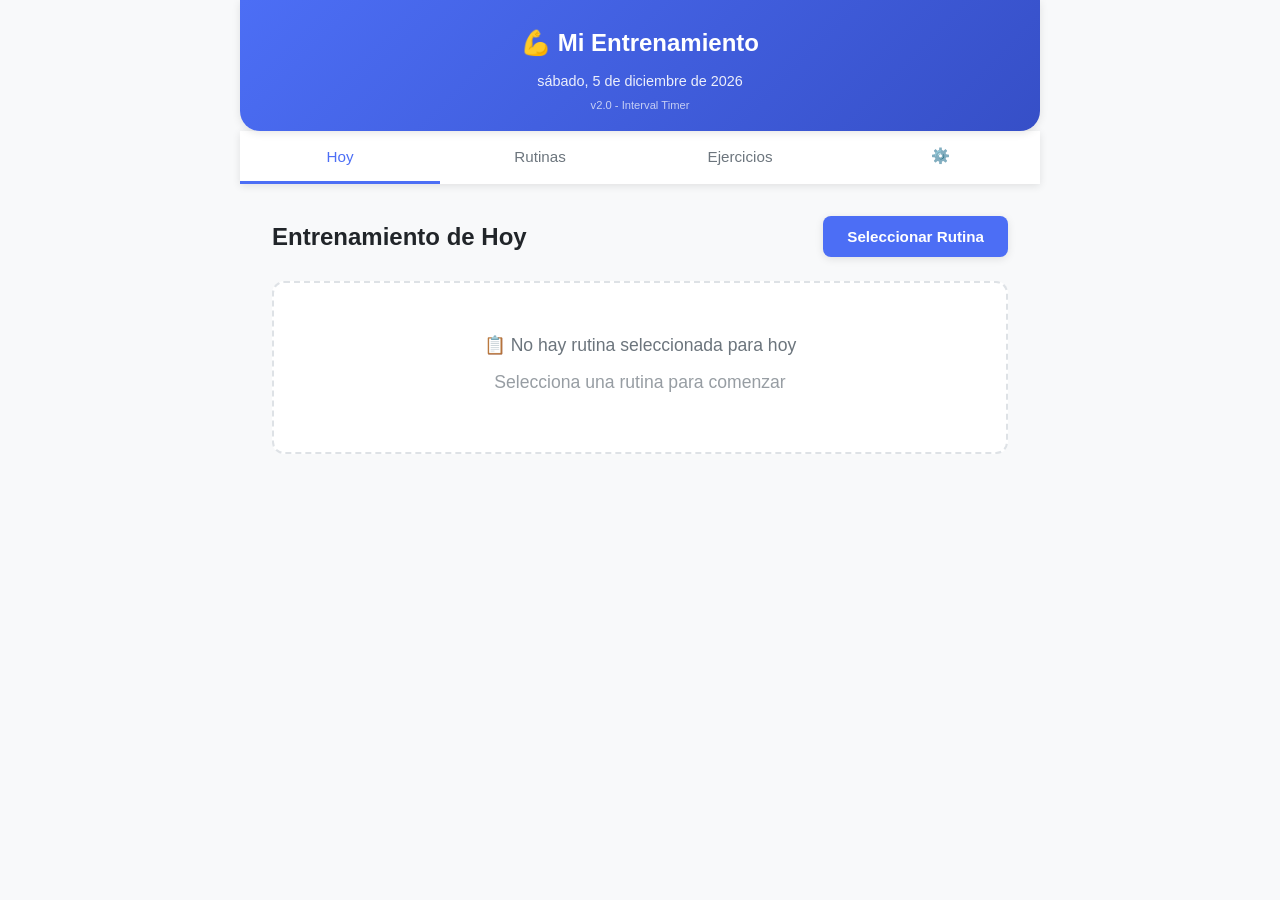
<file: index.html>
<!DOCTYPE html>
<html lang="es">
<head>
    <meta charset="UTF-8">
    <meta name="viewport" content="width=device-width, initial-scale=1.0, maximum-scale=1.0, user-scalable=no">
    <meta name="apple-mobile-web-app-capable" content="yes">
    <meta name="mobile-web-app-capable" content="yes">
    <meta name="apple-mobile-web-app-status-bar-style" content="black-translucent">
    <meta name="theme-color" content="#27ae60">
    <title>Mi Entrenamiento en Casa</title>
    <link rel="manifest" href="manifest.json">
    <link rel="stylesheet" href="styles.css">
</head>
<body>
    <div class="app-container">
        <!-- Header -->
        <header class="header">
            <h1>💪 Mi Entrenamiento</h1>
            <div class="date-display" id="currentDate"></div>
            <div style="font-size: 0.7rem; opacity: 0.7; margin-top: 0.25rem;">v2.0 - Interval Timer</div>
        </header>

        <!-- Navigation Tabs -->
        <nav class="nav-tabs">
            <button class="tab-button active" data-tab="today">Hoy</button>
            <button class="tab-button" data-tab="routines">Rutinas</button>
            <button class="tab-button" data-tab="exercises">Ejercicios</button>
            <button class="tab-button" data-tab="settings">⚙️</button>
        </nav>

        <!-- Main Content -->
        <main class="main-content">
            <!-- Today's Workout Tab -->
            <div class="tab-content active" id="today-tab">
                <div class="section-header">
                    <h2>Entrenamiento de Hoy</h2>
                    <button class="btn-primary" id="selectRoutineBtn">Seleccionar Rutina</button>
                </div>

                <div id="todayWorkout" class="workout-container">
                    <div class="empty-state">
                        <p>📋 No hay rutina seleccionada para hoy</p>
                        <p class="empty-state-hint">Selecciona una rutina para comenzar</p>
                    </div>
                </div>

                <div class="stats-container" id="statsContainer" style="display: none;">
                    <div class="stat-card">
                        <div class="stat-value" id="completedCount">0</div>
                        <div class="stat-label">Completados</div>
                    </div>
                    <div class="stat-card">
                        <div class="stat-value" id="remainingCount">0</div>
                        <div class="stat-label">Restantes</div>
                    </div>
                </div>
            </div>

            <!-- Routines Tab -->
            <div class="tab-content" id="routines-tab">
                <div class="section-header">
                    <h2>Mis Rutinas</h2>
                    <button class="btn-primary" id="createRoutineBtn">+ Nueva Rutina</button>
                </div>

                <div id="routinesList" class="routines-list">
                    <!-- Routines will be loaded here -->
                </div>
            </div>

            <!-- Exercises Library Tab -->
            <div class="tab-content" id="exercises-tab">
                <div class="section-header">
                    <h2>Biblioteca de Ejercicios</h2>
                </div>

                <div class="filter-buttons">
                    <button class="filter-btn active" data-filter="all">Todos</button>
                    <button class="filter-btn" data-filter="cardio">Cardio</button>
                    <button class="filter-btn" data-filter="fuerza">Fuerza</button>
                    <button class="filter-btn" data-filter="flexibilidad">Flexibilidad</button>
                </div>

                <div id="exercisesList" class="exercises-list">
                    <!-- Exercises will be loaded here -->
                </div>
            </div>

            <!-- Settings Tab -->
            <div class="tab-content" id="settings-tab">
                <div class="section-header">
                    <h2>Configuración</h2>
                </div>

                <div class="settings-container">
                    <div class="setting-card">
                        <div class="setting-header">
                            <h3>⏱️ Timers de Descanso</h3>
                        </div>

                        <div class="setting-item">
                            <label for="restBetweenSets">Descanso entre series (segundos)</label>
                            <div class="timer-input-group">
                                <button class="timer-btn" onclick="adjustTimer('restBetweenSets', -10)">-10</button>
                                <input type="number" id="restBetweenSets" class="timer-input" value="60" min="0" max="300">
                                <button class="timer-btn" onclick="adjustTimer('restBetweenSets', 10)">+10</button>
                            </div>
                        </div>

                        <div class="setting-item">
                            <label for="restBetweenExercises">Descanso entre ejercicios (segundos)</label>
                            <div class="timer-input-group">
                                <button class="timer-btn" onclick="adjustTimer('restBetweenExercises', -10)">-10</button>
                                <input type="number" id="restBetweenExercises" class="timer-input" value="90" min="0" max="300">
                                <button class="timer-btn" onclick="adjustTimer('restBetweenExercises', 10)">+10</button>
                            </div>
                        </div>

                        <div class="setting-item">
                            <label class="checkbox-label">
                                <input type="checkbox" id="autoStartTimer" checked>
                                Iniciar timer automáticamente al completar ejercicio
                            </label>
                        </div>

                        <div class="setting-item">
                            <label class="checkbox-label">
                                <input type="checkbox" id="soundEnabled" checked>
                                Activar sonido cuando termina el timer
                            </label>
                        </div>

                        <div class="setting-item">
                            <label class="checkbox-label">
                                <input type="checkbox" id="voiceCountdownEnabled" checked>
                                🔊 Cuenta regresiva de voz (últimos 5 segundos)
                            </label>
                        </div>
                    </div>
                </div>
            </div>
        </main>
    </div>

    <!-- Modal for Creating Routine -->
    <div id="routineModal" class="modal">
        <div class="modal-content">
            <div class="modal-header">
                <h3>Nueva Rutina</h3>
                <button class="close-btn" id="closeModalBtn">&times;</button>
            </div>

            <div class="modal-body">
                <div class="form-group">
                    <label for="routineName">Nombre de la Rutina</label>
                    <input type="text" id="routineName" placeholder="Ej: Entrenamiento Completo" class="input-field">
                </div>

                <div class="form-group">
                    <label class="checkbox-label">
                        <input type="checkbox" id="tabataMode">
                        🔥 Modo Tabata (Intervalos de Alta Intensidad)
                    </label>
                </div>

                <div id="tabataSettings" class="tabata-settings" style="display: none;">
                    <div class="tabata-setting-row">
                        <label for="tabataWork">Trabajo (segundos)</label>
                        <input type="number" id="tabataWork" class="tabata-input" value="20" min="5" max="60">
                    </div>
                    <div class="tabata-setting-row">
                        <label for="tabataRest">Descanso (segundos)</label>
                        <input type="number" id="tabataRest" class="tabata-input" value="10" min="5" max="60">
                    </div>
                    <div class="tabata-setting-row">
                        <label for="tabataRounds">Rondas</label>
                        <input type="number" id="tabataRounds" class="tabata-input" value="8" min="1" max="20">
                    </div>
                </div>

                <div class="form-group">
                    <label>Selecciona Ejercicios</label>
                    <div id="exerciseSelector" class="exercise-selector">
                        <!-- Exercise checkboxes will be loaded here -->
                    </div>
                </div>
            </div>

            <div class="modal-footer">
                <button class="btn-secondary" id="cancelRoutineBtn">Cancelar</button>
                <button class="btn-primary" id="saveRoutineBtn">Guardar Rutina</button>
            </div>
        </div>
    </div>

    <!-- Modal for Selecting Today's Routine -->
    <div id="selectRoutineModal" class="modal">
        <div class="modal-content">
            <div class="modal-header">
                <h3>Seleccionar Rutina para Hoy</h3>
                <button class="close-btn" id="closeSelectModalBtn">&times;</button>
            </div>

            <div class="modal-body">
                <div id="routineSelector" class="routine-selector">
                    <!-- Available routines will be loaded here -->
                </div>
            </div>

            <div class="modal-footer">
                <button class="btn-secondary" id="cancelSelectBtn">Cancelar</button>
            </div>
        </div>
    </div>

    <!-- Timer Modal -->
    <div id="timerModal" class="modal timer-modal">
        <div class="modal-content timer-modal-content">
            <div class="timer-display-container">
                <div class="timer-title" id="timerTitle">Descanso entre Series</div>
                <div class="tabata-info" id="tabataInfo" style="display: none;">
                    <div class="tabata-round">Ronda <span id="currentRound">1</span>/<span id="totalRounds">8</span></div>
                    <div class="tabata-exercise" id="tabataExerciseName"></div>
                </div>
                <div class="timer-display" id="timerDisplay">00:60</div>
                <div class="timer-progress-ring">
                    <svg width="200" height="200">
                        <circle cx="100" cy="100" r="90" class="timer-progress-bg"/>
                        <circle cx="100" cy="100" r="90" class="timer-progress-bar" id="timerProgressBar"/>
                    </svg>
                </div>
            </div>
            <div class="timer-controls">
                <button class="timer-control-btn" id="pauseTimerBtn" onclick="pauseTimer()">
                    <span id="pauseIcon">⏸️</span>
                </button>
                <button class="timer-control-btn" onclick="skipTimer()">⏭️ Saltar</button>
                <button class="timer-control-btn danger" onclick="stopTimer()">⏹️ Detener</button>
            </div>
        </div>
    </div>

    <script src="app.js"></script>
</body>
</html>
</file>
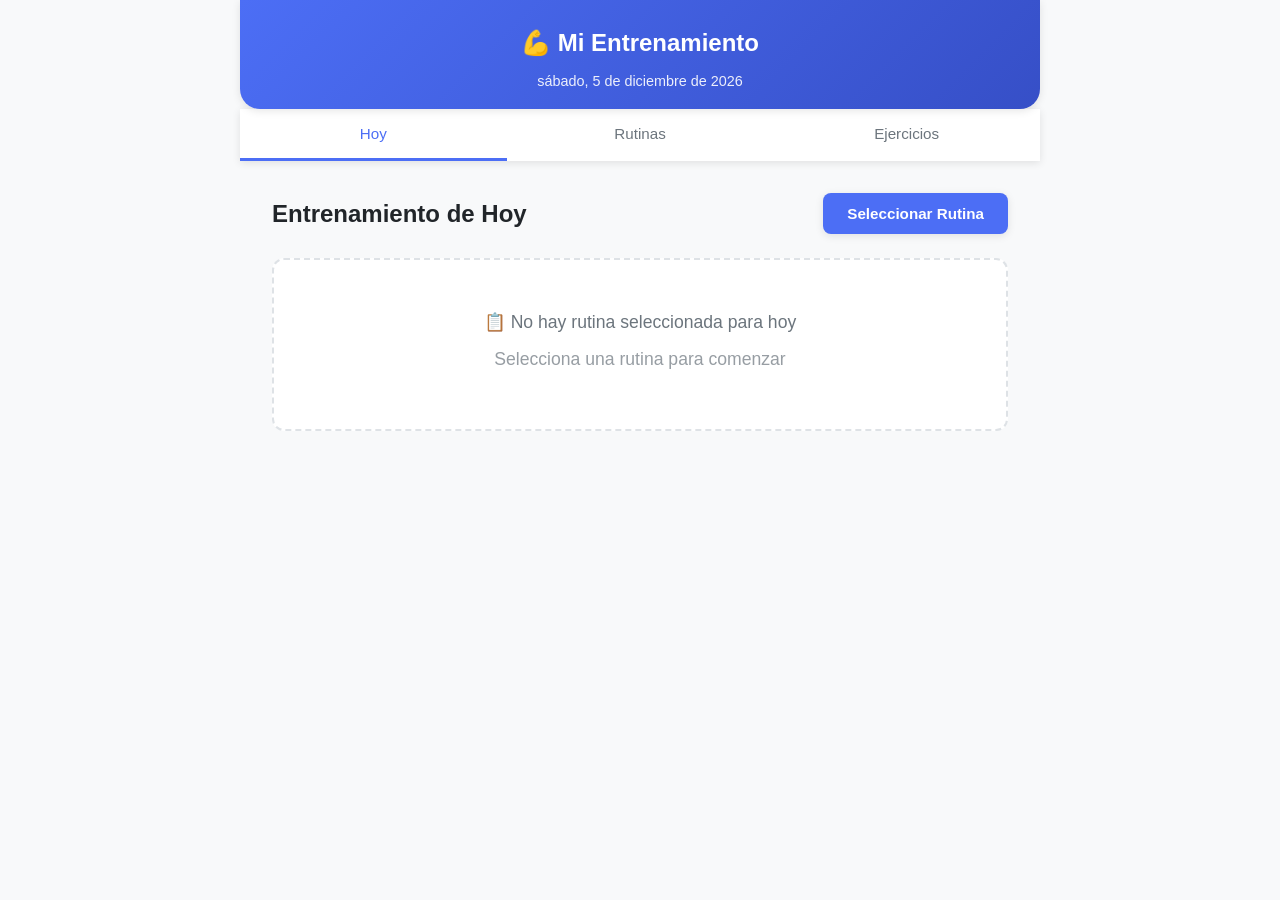
<file: workout-planner/index.html>
<!DOCTYPE html>
<html lang="es">
<head>
    <meta charset="UTF-8">
    <meta name="viewport" content="width=device-width, initial-scale=1.0, maximum-scale=1.0, user-scalable=no">
    <meta name="apple-mobile-web-app-capable" content="yes">
    <meta name="mobile-web-app-capable" content="yes">
    <title>Mi Entrenamiento en Casa</title>
    <link rel="stylesheet" href="styles.css">
</head>
<body>
    <div class="app-container">
        <!-- Header -->
        <header class="header">
            <h1>💪 Mi Entrenamiento</h1>
            <div class="date-display" id="currentDate"></div>
        </header>

        <!-- Navigation Tabs -->
        <nav class="nav-tabs">
            <button class="tab-button active" data-tab="today">Hoy</button>
            <button class="tab-button" data-tab="routines">Rutinas</button>
            <button class="tab-button" data-tab="exercises">Ejercicios</button>
        </nav>

        <!-- Main Content -->
        <main class="main-content">
            <!-- Today's Workout Tab -->
            <div class="tab-content active" id="today-tab">
                <div class="section-header">
                    <h2>Entrenamiento de Hoy</h2>
                    <button class="btn-primary" id="selectRoutineBtn">Seleccionar Rutina</button>
                </div>

                <div id="todayWorkout" class="workout-container">
                    <div class="empty-state">
                        <p>📋 No hay rutina seleccionada para hoy</p>
                        <p class="empty-state-hint">Selecciona una rutina para comenzar</p>
                    </div>
                </div>

                <div class="stats-container" id="statsContainer" style="display: none;">
                    <div class="stat-card">
                        <div class="stat-value" id="completedCount">0</div>
                        <div class="stat-label">Completados</div>
                    </div>
                    <div class="stat-card">
                        <div class="stat-value" id="remainingCount">0</div>
                        <div class="stat-label">Restantes</div>
                    </div>
                </div>
            </div>

            <!-- Routines Tab -->
            <div class="tab-content" id="routines-tab">
                <div class="section-header">
                    <h2>Mis Rutinas</h2>
                    <button class="btn-primary" id="createRoutineBtn">+ Nueva Rutina</button>
                </div>

                <div id="routinesList" class="routines-list">
                    <!-- Routines will be loaded here -->
                </div>
            </div>

            <!-- Exercises Library Tab -->
            <div class="tab-content" id="exercises-tab">
                <div class="section-header">
                    <h2>Biblioteca de Ejercicios</h2>
                </div>

                <div class="filter-buttons">
                    <button class="filter-btn active" data-filter="all">Todos</button>
                    <button class="filter-btn" data-filter="cardio">Cardio</button>
                    <button class="filter-btn" data-filter="fuerza">Fuerza</button>
                    <button class="filter-btn" data-filter="flexibilidad">Flexibilidad</button>
                </div>

                <div id="exercisesList" class="exercises-list">
                    <!-- Exercises will be loaded here -->
                </div>
            </div>
        </main>
    </div>

    <!-- Modal for Creating Routine -->
    <div id="routineModal" class="modal">
        <div class="modal-content">
            <div class="modal-header">
                <h3>Nueva Rutina</h3>
                <button class="close-btn" id="closeModalBtn">&times;</button>
            </div>

            <div class="modal-body">
                <div class="form-group">
                    <label for="routineName">Nombre de la Rutina</label>
                    <input type="text" id="routineName" placeholder="Ej: Entrenamiento Completo" class="input-field">
                </div>

                <div class="form-group">
                    <label>Selecciona Ejercicios</label>
                    <div id="exerciseSelector" class="exercise-selector">
                        <!-- Exercise checkboxes will be loaded here -->
                    </div>
                </div>
            </div>

            <div class="modal-footer">
                <button class="btn-secondary" id="cancelRoutineBtn">Cancelar</button>
                <button class="btn-primary" id="saveRoutineBtn">Guardar Rutina</button>
            </div>
        </div>
    </div>

    <!-- Modal for Selecting Today's Routine -->
    <div id="selectRoutineModal" class="modal">
        <div class="modal-content">
            <div class="modal-header">
                <h3>Seleccionar Rutina para Hoy</h3>
                <button class="close-btn" id="closeSelectModalBtn">&times;</button>
            </div>

            <div class="modal-body">
                <div id="routineSelector" class="routine-selector">
                    <!-- Available routines will be loaded here -->
                </div>
            </div>

            <div class="modal-footer">
                <button class="btn-secondary" id="cancelSelectBtn">Cancelar</button>
            </div>
        </div>
    </div>

    <script src="app.js"></script>
</body>
</html>
</file>
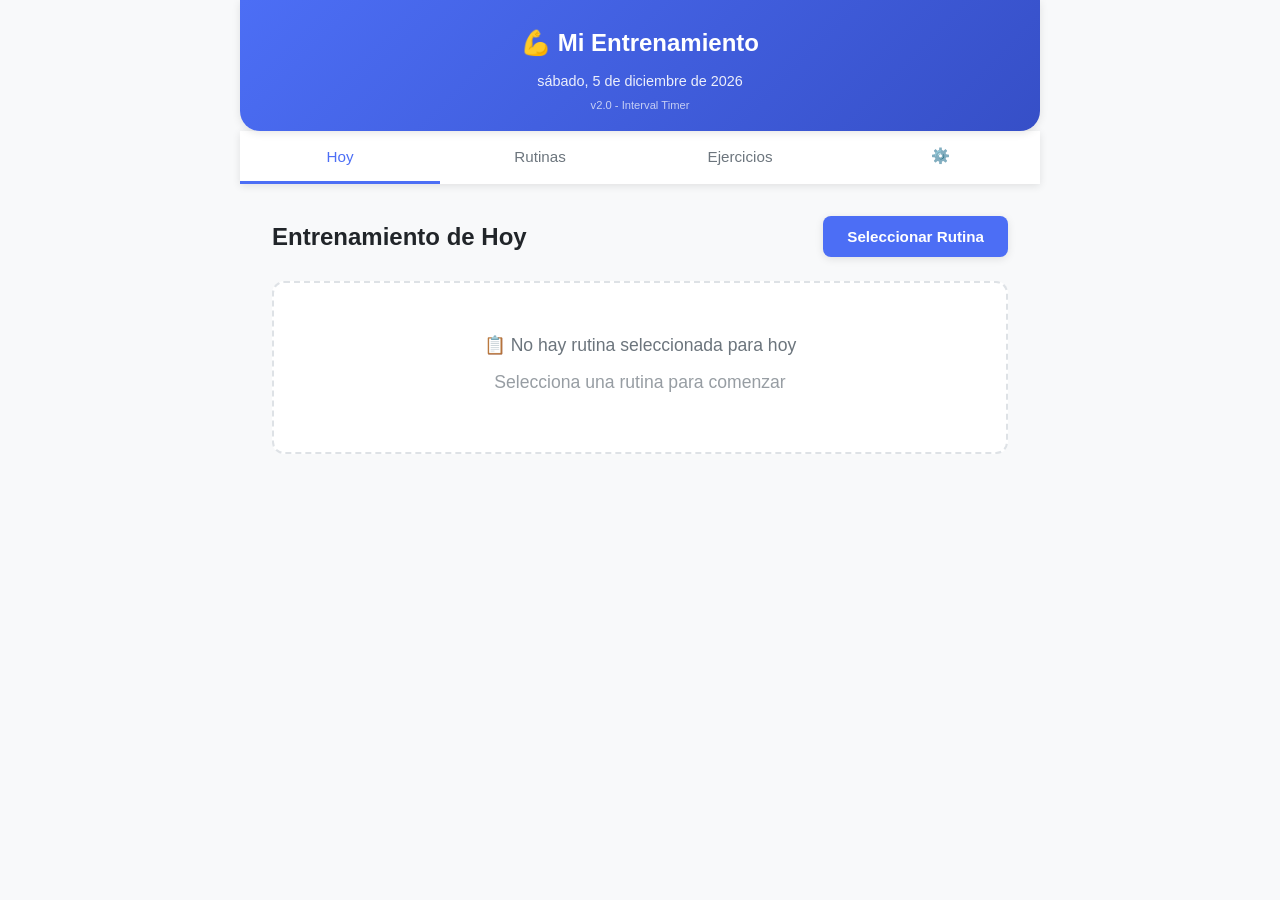
<file: index-standalone.html>
<!DOCTYPE html>
<html lang="es">
<head>
    <meta charset="UTF-8">
    <meta name="viewport" content="width=device-width, initial-scale=1.0, maximum-scale=1.0, user-scalable=no">
    <meta name="apple-mobile-web-app-capable" content="yes">
    <meta name="mobile-web-app-capable" content="yes">
    <title>Mi Entrenamiento en Casa</title>
    <style>
/* Reset and Base Styles */
* {
    margin: 0;
    padding: 0;
    box-sizing: border-box;
}

:root {
    --primary-color: #4c6ef5;
    --primary-dark: #364fc7;
    --secondary-color: #51cf66;
    --danger-color: #ff6b6b;
    --warning-color: #ffd43b;
    --background: #f8f9fa;
    --surface: #ffffff;
    --text-primary: #212529;
    --text-secondary: #6c757d;
    --border-color: #dee2e6;
    --shadow: 0 2px 8px rgba(0, 0, 0, 0.1);
    --shadow-lg: 0 4px 16px rgba(0, 0, 0, 0.15);
}

body {
    font-family: -apple-system, BlinkMacSystemFont, 'Segoe UI', Roboto, Oxygen, Ubuntu, Cantarell, sans-serif;
    background-color: var(--background);
    color: var(--text-primary);
    line-height: 1.6;
    -webkit-font-smoothing: antialiased;
    -moz-osx-font-smoothing: grayscale;
    overflow-x: hidden;
}

.app-container {
    max-width: 100%;
    min-height: 100vh;
    display: flex;
    flex-direction: column;
}

/* Header */
.header {
    background: linear-gradient(135deg, var(--primary-color) 0%, var(--primary-dark) 100%);
    color: white;
    padding: 1.5rem 1rem 1rem;
    text-align: center;
    box-shadow: var(--shadow);
    position: sticky;
    top: 0;
    z-index: 100;
}

.header h1 {
    font-size: 1.5rem;
    margin-bottom: 0.5rem;
}

.date-display {
    font-size: 0.9rem;
    opacity: 0.9;
}

/* Navigation Tabs */
.nav-tabs {
    display: flex;
    background-color: var(--surface);
    box-shadow: var(--shadow);
    position: sticky;
    top: 85px;
    z-index: 99;
}

.tab-button {
    flex: 1;
    padding: 1rem;
    border: none;
    background: transparent;
    color: var(--text-secondary);
    font-size: 0.95rem;
    font-weight: 500;
    cursor: pointer;
    transition: all 0.3s ease;
    border-bottom: 3px solid transparent;
    -webkit-tap-highlight-color: transparent;
}

.tab-button.active {
    color: var(--primary-color);
    border-bottom-color: var(--primary-color);
}

.tab-button:active {
    background-color: var(--background);
}

/* Main Content */
.main-content {
    flex: 1;
    padding: 1rem;
    padding-bottom: 2rem;
}

.tab-content {
    display: none;
    animation: fadeIn 0.3s ease;
}

.tab-content.active {
    display: block;
}

@keyframes fadeIn {
    from {
        opacity: 0;
        transform: translateY(10px);
    }
    to {
        opacity: 1;
        transform: translateY(0);
    }
}

/* Section Header */
.section-header {
    display: flex;
    justify-content: space-between;
    align-items: center;
    margin-bottom: 1.5rem;
}

.section-header h2 {
    font-size: 1.5rem;
    color: var(--text-primary);
}

/* Buttons */
.btn-primary,
.btn-secondary {
    padding: 0.75rem 1.5rem;
    border: none;
    border-radius: 8px;
    font-size: 0.95rem;
    font-weight: 600;
    cursor: pointer;
    transition: all 0.3s ease;
    -webkit-tap-highlight-color: transparent;
    box-shadow: var(--shadow);
}

.btn-primary {
    background-color: var(--primary-color);
    color: white;
}

.btn-primary:active {
    background-color: var(--primary-dark);
    transform: scale(0.98);
}

.btn-secondary {
    background-color: var(--surface);
    color: var(--text-primary);
    border: 1px solid var(--border-color);
}

.btn-secondary:active {
    background-color: var(--background);
}

/* Empty State */
.empty-state {
    text-align: center;
    padding: 3rem 1rem;
    background-color: var(--surface);
    border-radius: 12px;
    border: 2px dashed var(--border-color);
}

.empty-state p {
    font-size: 1.1rem;
    color: var(--text-secondary);
    margin-bottom: 0.5rem;
}

.empty-state-hint {
    font-size: 0.9rem;
    color: var(--text-secondary);
    opacity: 0.7;
}

/* Workout Container */
.workout-container {
    margin-bottom: 1.5rem;
}

.exercise-item {
    background-color: var(--surface);
    border-radius: 12px;
    padding: 1rem;
    margin-bottom: 0.75rem;
    box-shadow: var(--shadow);
    transition: all 0.3s ease;
}

.exercise-item.completed {
    opacity: 0.6;
    background-color: #e7f5ff;
}

.exercise-header {
    display: flex;
    justify-content: space-between;
    align-items: center;
    margin-bottom: 0.5rem;
}

.exercise-name {
    font-size: 1.1rem;
    font-weight: 600;
    color: var(--text-primary);
}

.exercise-details {
    display: flex;
    gap: 1rem;
    margin-bottom: 0.75rem;
    color: var(--text-secondary);
    font-size: 0.9rem;
}

.exercise-detail {
    display: flex;
    align-items: center;
    gap: 0.3rem;
}

.complete-btn {
    width: 100%;
    padding: 0.75rem;
    border: none;
    border-radius: 8px;
    font-weight: 600;
    cursor: pointer;
    transition: all 0.3s ease;
    -webkit-tap-highlight-color: transparent;
}

.complete-btn:not(.completed) {
    background-color: var(--secondary-color);
    color: white;
}

.complete-btn.completed {
    background-color: var(--text-secondary);
    color: white;
}

.complete-btn:active {
    transform: scale(0.98);
}

/* Stats Container */
.stats-container {
    display: grid;
    grid-template-columns: 1fr 1fr;
    gap: 1rem;
    margin-top: 1.5rem;
}

.stat-card {
    background-color: var(--surface);
    border-radius: 12px;
    padding: 1.5rem;
    text-align: center;
    box-shadow: var(--shadow);
}

.stat-value {
    font-size: 2rem;
    font-weight: 700;
    color: var(--primary-color);
    margin-bottom: 0.25rem;
}

.stat-label {
    font-size: 0.9rem;
    color: var(--text-secondary);
}

/* Routines List */
.routines-list {
    display: flex;
    flex-direction: column;
    gap: 0.75rem;
}

.routine-card {
    background-color: var(--surface);
    border-radius: 12px;
    padding: 1rem;
    box-shadow: var(--shadow);
    cursor: pointer;
    transition: all 0.3s ease;
}

.routine-card:active {
    transform: scale(0.98);
    box-shadow: var(--shadow-lg);
}

.routine-name {
    font-size: 1.1rem;
    font-weight: 600;
    margin-bottom: 0.5rem;
    color: var(--text-primary);
}

.routine-info {
    display: flex;
    justify-content: space-between;
    align-items: center;
    color: var(--text-secondary);
    font-size: 0.9rem;
}

.routine-actions {
    display: flex;
    gap: 0.5rem;
    margin-top: 0.75rem;
}

.action-btn {
    flex: 1;
    padding: 0.5rem;
    border: none;
    border-radius: 6px;
    font-size: 0.85rem;
    font-weight: 600;
    cursor: pointer;
    transition: all 0.3s ease;
    -webkit-tap-highlight-color: transparent;
}

.action-btn.use {
    background-color: var(--primary-color);
    color: white;
}

.action-btn.edit {
    background-color: var(--warning-color);
    color: var(--text-primary);
}

.action-btn.delete {
    background-color: var(--danger-color);
    color: white;
}

.action-btn:active {
    transform: scale(0.95);
}

/* Exercises List */
.filter-buttons {
    display: flex;
    gap: 0.5rem;
    margin-bottom: 1rem;
    overflow-x: auto;
    -webkit-overflow-scrolling: touch;
}

.filter-btn {
    padding: 0.5rem 1rem;
    border: 2px solid var(--border-color);
    background-color: var(--surface);
    border-radius: 20px;
    font-size: 0.9rem;
    font-weight: 500;
    cursor: pointer;
    white-space: nowrap;
    transition: all 0.3s ease;
    -webkit-tap-highlight-color: transparent;
}

.filter-btn.active {
    background-color: var(--primary-color);
    color: white;
    border-color: var(--primary-color);
}

.filter-btn:active {
    transform: scale(0.95);
}

.exercises-list {
    display: grid;
    gap: 0.75rem;
}

.exercise-card {
    background-color: var(--surface);
    border-radius: 12px;
    padding: 1rem;
    box-shadow: var(--shadow);
}

.exercise-card-header {
    display: flex;
    justify-content: space-between;
    align-items: start;
    margin-bottom: 0.5rem;
}

.exercise-card-name {
    font-size: 1.05rem;
    font-weight: 600;
    color: var(--text-primary);
}

.exercise-category {
    background-color: var(--primary-color);
    color: white;
    padding: 0.25rem 0.75rem;
    border-radius: 12px;
    font-size: 0.75rem;
    font-weight: 600;
}

.exercise-card-details {
    color: var(--text-secondary);
    font-size: 0.9rem;
}

/* Modal */
.modal {
    display: none;
    position: fixed;
    top: 0;
    left: 0;
    width: 100%;
    height: 100%;
    background-color: rgba(0, 0, 0, 0.5);
    z-index: 1000;
    animation: fadeIn 0.3s ease;
}

.modal.active {
    display: flex;
    align-items: flex-end;
}

@media (min-width: 768px) {
    .modal.active {
        align-items: center;
        justify-content: center;
    }
}

.modal-content {
    background-color: var(--surface);
    width: 100%;
    max-height: 90vh;
    overflow-y: auto;
    border-radius: 20px 20px 0 0;
    animation: slideUp 0.3s ease;
    display: flex;
    flex-direction: column;
}

@media (min-width: 768px) {
    .modal-content {
        max-width: 600px;
        border-radius: 20px;
    }
}

@keyframes slideUp {
    from {
        transform: translateY(100%);
    }
    to {
        transform: translateY(0);
    }
}

.modal-header {
    display: flex;
    justify-content: space-between;
    align-items: center;
    padding: 1.5rem;
    border-bottom: 1px solid var(--border-color);
}

.modal-header h3 {
    font-size: 1.3rem;
    color: var(--text-primary);
}

.close-btn {
    background: none;
    border: none;
    font-size: 2rem;
    color: var(--text-secondary);
    cursor: pointer;
    line-height: 1;
    -webkit-tap-highlight-color: transparent;
}

.modal-body {
    padding: 1.5rem;
    flex: 1;
}

.modal-footer {
    display: flex;
    gap: 0.75rem;
    padding: 1rem 1.5rem;
    border-top: 1px solid var(--border-color);
}

.modal-footer button {
    flex: 1;
}

/* Form Elements */
.form-group {
    margin-bottom: 1.5rem;
}

.form-group label {
    display: block;
    font-weight: 600;
    margin-bottom: 0.5rem;
    color: var(--text-primary);
}

.input-field {
    width: 100%;
    padding: 0.75rem;
    border: 2px solid var(--border-color);
    border-radius: 8px;
    font-size: 1rem;
    transition: border-color 0.3s ease;
}

.input-field:focus {
    outline: none;
    border-color: var(--primary-color);
}

/* Exercise Selector */
.exercise-selector {
    max-height: 300px;
    overflow-y: auto;
    border: 2px solid var(--border-color);
    border-radius: 8px;
    padding: 0.5rem;
}

.exercise-checkbox-item {
    display: flex;
    align-items: center;
    padding: 0.75rem;
    border-radius: 8px;
    transition: background-color 0.2s ease;
}

.exercise-checkbox-item:hover {
    background-color: var(--background);
}

.exercise-checkbox-item input[type="checkbox"] {
    width: 20px;
    height: 20px;
    margin-right: 0.75rem;
    cursor: pointer;
}

.exercise-checkbox-item label {
    flex: 1;
    cursor: pointer;
    margin: 0;
    font-weight: normal;
}

/* Routine Selector */
.routine-selector {
    display: flex;
    flex-direction: column;
    gap: 0.75rem;
}

.routine-select-item {
    background-color: var(--background);
    border: 2px solid var(--border-color);
    border-radius: 12px;
    padding: 1rem;
    cursor: pointer;
    transition: all 0.3s ease;
}

.routine-select-item:active {
    transform: scale(0.98);
    border-color: var(--primary-color);
}

.routine-select-name {
    font-weight: 600;
    margin-bottom: 0.25rem;
}

.routine-select-count {
    font-size: 0.9rem;
    color: var(--text-secondary);
}

/* Responsive Design */
@media (min-width: 768px) {
    .app-container {
        max-width: 800px;
        margin: 0 auto;
    }

    .header {
        border-radius: 0 0 20px 20px;
    }

    .main-content {
        padding: 2rem;
    }

    .stats-container {
        grid-template-columns: repeat(2, 1fr);
    }
}

/* Settings Container */
.settings-container {
    display: flex;
    flex-direction: column;
    gap: 1rem;
}

.setting-card {
    background-color: var(--surface);
    border-radius: 12px;
    padding: 1.5rem;
    box-shadow: var(--shadow);
}

.setting-header h3 {
    font-size: 1.2rem;
    color: var(--text-primary);
    margin-bottom: 1rem;
}

.setting-item {
    margin-bottom: 1.5rem;
}

.setting-item:last-child {
    margin-bottom: 0;
}

.setting-item label {
    display: block;
    font-weight: 600;
    margin-bottom: 0.5rem;
    color: var(--text-primary);
}

.timer-input-group {
    display: flex;
    align-items: center;
    gap: 0.5rem;
}

.timer-btn {
    padding: 0.75rem 1rem;
    border: 2px solid var(--primary-color);
    background-color: var(--surface);
    color: var(--primary-color);
    border-radius: 8px;
    font-size: 1rem;
    font-weight: 600;
    cursor: pointer;
    transition: all 0.3s ease;
    -webkit-tap-highlight-color: transparent;
}

.timer-btn:active {
    background-color: var(--primary-color);
    color: white;
    transform: scale(0.95);
}

.timer-input {
    flex: 1;
    padding: 0.75rem;
    border: 2px solid var(--border-color);
    border-radius: 8px;
    font-size: 1.5rem;
    font-weight: 600;
    text-align: center;
    color: var(--primary-color);
}

.timer-input:focus {
    outline: none;
    border-color: var(--primary-color);
}

.checkbox-label {
    display: flex;
    align-items: center;
    font-weight: 500;
    cursor: pointer;
}

.checkbox-label input[type="checkbox"] {
    width: 24px;
    height: 24px;
    margin-right: 0.75rem;
    cursor: pointer;
}

/* Timer Modal */
.timer-modal {
    background-color: rgba(0, 0, 0, 0.85);
}

.timer-modal.active {
    display: flex;
    align-items: center;
    justify-content: center;
}

.timer-modal-content {
    max-width: 400px;
    border-radius: 20px;
    padding: 2rem;
    text-align: center;
}

.timer-display-container {
    position: relative;
    margin-bottom: 2rem;
}

.timer-title {
    font-size: 1.2rem;
    font-weight: 600;
    color: var(--text-primary);
    margin-bottom: 1rem;
}

.timer-display {
    font-size: 3.5rem;
    font-weight: 700;
    color: var(--primary-color);
    margin: 1rem 0;
    font-variant-numeric: tabular-nums;
}

.timer-progress-ring {
    position: relative;
    width: 200px;
    height: 200px;
    margin: 0 auto;
}

.timer-progress-ring svg {
    transform: rotate(-90deg);
}

.timer-progress-bg {
    fill: none;
    stroke: var(--border-color);
    stroke-width: 8;
}

.timer-progress-bar {
    fill: none;
    stroke: var(--primary-color);
    stroke-width: 8;
    stroke-linecap: round;
    stroke-dasharray: 565.48;
    stroke-dashoffset: 0;
    transition: stroke-dashoffset 1s linear;
}

.timer-progress-bar.warning {
    stroke: var(--warning-color);
}

.timer-progress-bar.danger {
    stroke: var(--danger-color);
}

.timer-controls {
    display: flex;
    gap: 0.75rem;
    justify-content: center;
    flex-wrap: wrap;
}

.timer-control-btn {
    padding: 1rem 1.5rem;
    border: none;
    border-radius: 12px;
    font-size: 1rem;
    font-weight: 600;
    cursor: pointer;
    transition: all 0.3s ease;
    -webkit-tap-highlight-color: transparent;
    box-shadow: var(--shadow);
    background-color: var(--primary-color);
    color: white;
}

.timer-control-btn.danger {
    background-color: var(--danger-color);
}

.timer-control-btn:active {
    transform: scale(0.95);
}

/* Timer in Exercise Item */
.exercise-timer-controls {
    display: flex;
    gap: 0.5rem;
    margin-top: 0.75rem;
}

.start-timer-btn {
    flex: 1;
    padding: 0.75rem;
    border: 2px solid var(--primary-color);
    background-color: var(--surface);
    color: var(--primary-color);
    border-radius: 8px;
    font-weight: 600;
    cursor: pointer;
    transition: all 0.3s ease;
    -webkit-tap-highlight-color: transparent;
}

.start-timer-btn:active {
    background-color: var(--primary-color);
    color: white;
    transform: scale(0.98);
}

/* Tabata Settings */
.tabata-settings {
    background-color: var(--background);
    border: 2px solid var(--primary-color);
    border-radius: 12px;
    padding: 1rem;
    margin-bottom: 1rem;
}

.tabata-setting-row {
    display: flex;
    justify-content: space-between;
    align-items: center;
    margin-bottom: 0.75rem;
}

.tabata-setting-row:last-child {
    margin-bottom: 0;
}

.tabata-setting-row label {
    font-weight: 600;
    color: var(--text-primary);
    margin: 0;
}

.tabata-input {
    width: 80px;
    padding: 0.5rem;
    border: 2px solid var(--border-color);
    border-radius: 8px;
    font-size: 1rem;
    font-weight: 600;
    text-align: center;
    color: var(--primary-color);
}

.tabata-input:focus {
    outline: none;
    border-color: var(--primary-color);
}

/* Tabata Timer Display */
.tabata-info {
    margin-bottom: 1rem;
}

.tabata-round {
    font-size: 1.5rem;
    font-weight: 700;
    color: var(--primary-color);
    margin-bottom: 0.5rem;
}

.tabata-exercise {
    font-size: 1rem;
    font-weight: 600;
    color: var(--text-secondary);
}

/* Tabata Badge */
.tabata-badge {
    display: inline-block;
    background: linear-gradient(135deg, #ff6b6b 0%, #ff8e53 100%);
    color: white;
    padding: 0.25rem 0.75rem;
    border-radius: 12px;
    font-size: 0.75rem;
    font-weight: 700;
    margin-left: 0.5rem;
}

/* Tabata Workout Card */
.tabata-workout-card {
    background: linear-gradient(135deg, #fff5f5 0%, #ffe3e3 100%);
    border: 3px solid #ff6b6b;
    border-radius: 16px;
    padding: 1.5rem;
    box-shadow: var(--shadow-lg);
}

.tabata-workout-header {
    display: flex;
    justify-content: space-between;
    align-items: center;
    margin-bottom: 1rem;
}

.tabata-workout-header h3 {
    font-size: 1.5rem;
    color: var(--text-primary);
    margin: 0;
}

.tabata-workout-info {
    display: grid;
    grid-template-columns: repeat(3, 1fr);
    gap: 1rem;
    margin-bottom: 1.5rem;
}

.tabata-detail {
    text-align: center;
    padding: 1rem;
    background-color: white;
    border-radius: 12px;
    box-shadow: var(--shadow);
}

.tabata-detail strong {
    display: block;
    font-size: 1.5rem;
    color: #ff6b6b;
    margin-bottom: 0.25rem;
}

.tabata-exercises-list {
    background-color: white;
    border-radius: 12px;
    padding: 1rem;
    margin-bottom: 1rem;
}

.tabata-exercises-list h4 {
    margin-bottom: 0.75rem;
    color: var(--text-primary);
}

.tabata-exercise-item {
    padding: 0.5rem 0;
    color: var(--text-secondary);
    font-weight: 500;
}

/* Timer Modal Variations */
.timer-modal-content.work-phase {
    background: linear-gradient(135deg, #51cf66 0%, #37b24d 100%);
}

.timer-modal-content.work-phase .timer-title,
.timer-modal-content.work-phase .timer-display,
.timer-modal-content.work-phase .tabata-round,
.timer-modal-content.work-phase .tabata-exercise {
    color: white;
}

.timer-modal-content.rest-phase {
    background: linear-gradient(135deg, #ffd43b 0%, #fab005 100%);
}

.timer-modal-content.rest-phase .timer-title,
.timer-modal-content.rest-phase .timer-display {
    color: var(--text-primary);
}

.timer-modal-content.preparation-phase {
    background: linear-gradient(135deg, #4c6ef5 0%, #364fc7 100%);
}

.timer-modal-content.preparation-phase .timer-title,
.timer-modal-content.preparation-phase .timer-display {
    color: white;
    text-shadow: 0 2px 8px rgba(0, 0, 0, 0.3);
}

.timer-modal-content.preparation-phase .timer-display {
    font-size: 8rem;
    font-weight: 900;
    animation: pulse-preparation 1s ease-in-out infinite;
}

@keyframes pulse-preparation {
    0%, 100% {
        transform: scale(1);
    }
    50% {
        transform: scale(1.1);
    }
}

.timer-modal-content.preparation-phase .timer-progress-ring {
    display: none;
}

.timer-modal-content.preparation-phase .timer-controls {
    display: none;
}

/* Scrollbar Styles */
::-webkit-scrollbar {
    width: 8px;
}

::-webkit-scrollbar-track {
    background: var(--background);
}

::-webkit-scrollbar-thumb {
    background: var(--border-color);
    border-radius: 4px;
}

::-webkit-scrollbar-thumb:hover {
    background: var(--text-secondary);
}

/* Guided Workout Styles */
.guided-workout-container {
    padding: 1rem 0;
}

.guided-header {
    display: flex;
    justify-content: space-between;
    align-items: center;
    margin-bottom: 1rem;
}

.guided-header h2 {
    font-size: 1.5rem;
    color: var(--primary-color);
}

.guided-progress {
    background: var(--surface);
    padding: 0.75rem 1rem;
    border-radius: 8px;
    text-align: center;
    font-weight: 600;
    color: var(--text-secondary);
    margin-bottom: 1.5rem;
    box-shadow: var(--shadow);
}

.guided-exercise-card {
    background: linear-gradient(135deg, var(--primary-color) 0%, var(--primary-dark) 100%);
    border-radius: 16px;
    padding: 2rem 1.5rem;
    box-shadow: var(--shadow-lg);
    color: white;
}

.guided-exercise-name {
    font-size: 2rem;
    font-weight: 700;
    text-align: center;
    margin-bottom: 1rem;
    text-shadow: 0 2px 4px rgba(0, 0, 0, 0.2);
}

.guided-set-info {
    display: flex;
    justify-content: center;
    align-items: baseline;
    gap: 0.5rem;
    margin-bottom: 2rem;
    padding-bottom: 1.5rem;
    border-bottom: 2px solid rgba(255, 255, 255, 0.3);
}

.guided-set-current {
    font-size: 2.5rem;
    font-weight: 700;
}

.guided-set-total {
    font-size: 1.2rem;
    opacity: 0.9;
}

.guided-exercise-details {
    display: flex;
    flex-direction: column;
    gap: 1rem;
    margin-bottom: 1.5rem;
}

.guided-detail-item {
    display: flex;
    align-items: center;
    gap: 1rem;
    background: rgba(255, 255, 255, 0.15);
    padding: 1rem;
    border-radius: 8px;
    backdrop-filter: blur(10px);
}

.guided-detail-icon {
    font-size: 1.5rem;
}

.guided-detail-text {
    font-size: 1.1rem;
    font-weight: 500;
}

.guided-exercise-card .btn-primary {
    background: white !important;
    color: var(--primary-color) !important;
    font-weight: 700;
    box-shadow: 0 4px 12px rgba(0, 0, 0, 0.2);
    transition: transform 0.2s ease, box-shadow 0.2s ease;
}

.guided-exercise-card .btn-primary:active {
    transform: scale(0.98);
    box-shadow: 0 2px 8px rgba(0, 0, 0, 0.2);
}

/* Interval Timer Screen - Professional Fullscreen Design */
.interval-timer-screen {
    position: fixed;
    top: 0;
    left: 0;
    right: 0;
    bottom: 0;
    background: linear-gradient(135deg, #2ecc71 0%, #27ae60 100%);
    display: flex;
    flex-direction: column;
    z-index: 200;
    color: white;
}

.interval-timer-header {
    padding: 1.5rem 1rem;
    display: flex;
    justify-content: space-between;
    align-items: center;
    background: rgba(0, 0, 0, 0.2);
}

.interval-stop-btn {
    background: rgba(255, 255, 255, 0.2);
    border: 2px solid white;
    color: white;
    font-size: 1.5rem;
    width: 3rem;
    height: 3rem;
    border-radius: 50%;
    display: flex;
    align-items: center;
    justify-content: center;
    cursor: pointer;
    transition: all 0.3s ease;
    -webkit-tap-highlight-color: transparent;
}

.interval-stop-btn:active {
    background: rgba(255, 255, 255, 0.4);
    transform: scale(0.95);
}

.interval-progress-text {
    font-size: 1.1rem;
    font-weight: 600;
    opacity: 0.9;
    text-shadow: 0 2px 4px rgba(0, 0, 0, 0.2);
}

.interval-main-display {
    flex: 1;
    display: flex;
    flex-direction: column;
    justify-content: center;
    align-items: center;
    padding: 2rem 1rem;
    text-align: center;
}

.interval-exercise-name {
    font-size: 3rem;
    font-weight: 900;
    line-height: 1.2;
    margin-bottom: 2rem;
    text-shadow: 0 4px 8px rgba(0, 0, 0, 0.3);
    letter-spacing: -0.02em;
    animation: fadeInScale 0.5s ease;
}

@keyframes fadeInScale {
    from {
        opacity: 0;
        transform: scale(0.9);
    }
    to {
        opacity: 1;
        transform: scale(1);
    }
}

.interval-set-counter {
    display: flex;
    align-items: baseline;
    gap: 0.5rem;
    margin-bottom: 3rem;
}

.interval-set-current {
    font-size: 8rem;
    font-weight: 900;
    line-height: 1;
    text-shadow: 0 4px 12px rgba(0, 0, 0, 0.4);
}

.interval-set-divider {
    font-size: 4rem;
    font-weight: 700;
    opacity: 0.6;
}

.interval-set-total {
    font-size: 4rem;
    font-weight: 700;
    opacity: 0.8;
}

.interval-exercise-info {
    display: flex;
    gap: 1.5rem;
    justify-content: center;
}

.interval-info-badge {
    background: rgba(0, 0, 0, 0.2);
    border-radius: 16px;
    padding: 1.5rem 2.5rem;
    display: flex;
    flex-direction: column;
    align-items: center;
    backdrop-filter: blur(10px);
    border: 2px solid rgba(255, 255, 255, 0.3);
}

.interval-info-value {
    font-size: 2.5rem;
    font-weight: 900;
    line-height: 1;
    margin-bottom: 0.5rem;
}

.interval-info-label {
    font-size: 0.9rem;
    font-weight: 600;
    opacity: 0.8;
    letter-spacing: 0.1em;
}

.interval-action-area {
    padding: 2rem 1.5rem;
    padding-bottom: 3rem;
}

.interval-complete-btn {
    width: 100%;
    background: white;
    color: #27ae60;
    font-size: 1.5rem;
    font-weight: 900;
    padding: 1.8rem;
    border: none;
    border-radius: 16px;
    box-shadow: 0 8px 24px rgba(0, 0, 0, 0.3);
    cursor: pointer;
    transition: all 0.2s ease;
    -webkit-tap-highlight-color: transparent;
    letter-spacing: 0.02em;
}

.interval-complete-btn:active {
    transform: scale(0.98);
    box-shadow: 0 4px 16px rgba(0, 0, 0, 0.3);
}

/* Responsive adjustments for smaller screens */
@media (max-width: 400px) {
    .interval-exercise-name {
        font-size: 2.2rem;
    }

    .interval-set-current {
        font-size: 6rem;
    }

    .interval-set-divider,
    .interval-set-total {
        font-size: 3rem;
    }

    .interval-info-value {
        font-size: 2rem;
    }

    .interval-complete-btn {
        font-size: 1.3rem;
        padding: 1.5rem;
    }
}
    </style>
</head>
<body>
    <div class="app-container">
        <!-- Header -->
        <header class="header">
            <h1>💪 Mi Entrenamiento</h1>
            <div class="date-display" id="currentDate"></div>
            <div style="font-size: 0.7rem; opacity: 0.7; margin-top: 0.25rem;">v2.0 - Interval Timer</div>
        </header>

        <!-- Navigation Tabs -->
        <nav class="nav-tabs">
            <button class="tab-button active" data-tab="today">Hoy</button>
            <button class="tab-button" data-tab="routines">Rutinas</button>
            <button class="tab-button" data-tab="exercises">Ejercicios</button>
            <button class="tab-button" data-tab="settings">⚙️</button>
        </nav>

        <!-- Main Content -->
        <main class="main-content">
            <!-- Today's Workout Tab -->
            <div class="tab-content active" id="today-tab">
                <div class="section-header">
                    <h2>Entrenamiento de Hoy</h2>
                    <button class="btn-primary" id="selectRoutineBtn">Seleccionar Rutina</button>
                </div>

                <div id="todayWorkout" class="workout-container">
                    <div class="empty-state">
                        <p>📋 No hay rutina seleccionada para hoy</p>
                        <p class="empty-state-hint">Selecciona una rutina para comenzar</p>
                    </div>
                </div>

                <div class="stats-container" id="statsContainer" style="display: none;">
                    <div class="stat-card">
                        <div class="stat-value" id="completedCount">0</div>
                        <div class="stat-label">Completados</div>
                    </div>
                    <div class="stat-card">
                        <div class="stat-value" id="remainingCount">0</div>
                        <div class="stat-label">Restantes</div>
                    </div>
                </div>
            </div>

            <!-- Routines Tab -->
            <div class="tab-content" id="routines-tab">
                <div class="section-header">
                    <h2>Mis Rutinas</h2>
                    <button class="btn-primary" id="createRoutineBtn">+ Nueva Rutina</button>
                </div>

                <div id="routinesList" class="routines-list">
                    <!-- Routines will be loaded here -->
                </div>
            </div>

            <!-- Exercises Library Tab -->
            <div class="tab-content" id="exercises-tab">
                <div class="section-header">
                    <h2>Biblioteca de Ejercicios</h2>
                </div>

                <div class="filter-buttons">
                    <button class="filter-btn active" data-filter="all">Todos</button>
                    <button class="filter-btn" data-filter="cardio">Cardio</button>
                    <button class="filter-btn" data-filter="fuerza">Fuerza</button>
                    <button class="filter-btn" data-filter="flexibilidad">Flexibilidad</button>
                </div>

                <div id="exercisesList" class="exercises-list">
                    <!-- Exercises will be loaded here -->
                </div>
            </div>

            <!-- Settings Tab -->
            <div class="tab-content" id="settings-tab">
                <div class="section-header">
                    <h2>Configuración</h2>
                </div>

                <div class="settings-container">
                    <div class="setting-card">
                        <div class="setting-header">
                            <h3>⏱️ Timers de Descanso</h3>
                        </div>

                        <div class="setting-item">
                            <label for="restBetweenSets">Descanso entre series (segundos)</label>
                            <div class="timer-input-group">
                                <button class="timer-btn" onclick="adjustTimer('restBetweenSets', -10)">-10</button>
                                <input type="number" id="restBetweenSets" class="timer-input" value="60" min="0" max="300">
                                <button class="timer-btn" onclick="adjustTimer('restBetweenSets', 10)">+10</button>
                            </div>
                        </div>

                        <div class="setting-item">
                            <label for="restBetweenExercises">Descanso entre ejercicios (segundos)</label>
                            <div class="timer-input-group">
                                <button class="timer-btn" onclick="adjustTimer('restBetweenExercises', -10)">-10</button>
                                <input type="number" id="restBetweenExercises" class="timer-input" value="90" min="0" max="300">
                                <button class="timer-btn" onclick="adjustTimer('restBetweenExercises', 10)">+10</button>
                            </div>
                        </div>

                        <div class="setting-item">
                            <label class="checkbox-label">
                                <input type="checkbox" id="autoStartTimer" checked>
                                Iniciar timer automáticamente al completar ejercicio
                            </label>
                        </div>

                        <div class="setting-item">
                            <label class="checkbox-label">
                                <input type="checkbox" id="soundEnabled" checked>
                                Activar sonido cuando termina el timer
                            </label>
                        </div>

                        <div class="setting-item">
                            <label class="checkbox-label">
                                <input type="checkbox" id="voiceCountdownEnabled" checked>
                                🔊 Cuenta regresiva de voz (últimos 5 segundos)
                            </label>
                        </div>
                    </div>
                </div>
            </div>
        </main>
    </div>

    <!-- Modal for Creating Routine -->
    <div id="routineModal" class="modal">
        <div class="modal-content">
            <div class="modal-header">
                <h3>Nueva Rutina</h3>
                <button class="close-btn" id="closeModalBtn">&times;</button>
            </div>

            <div class="modal-body">
                <div class="form-group">
                    <label for="routineName">Nombre de la Rutina</label>
                    <input type="text" id="routineName" placeholder="Ej: Entrenamiento Completo" class="input-field">
                </div>

                <div class="form-group">
                    <label class="checkbox-label">
                        <input type="checkbox" id="tabataMode">
                        🔥 Modo Tabata (Intervalos de Alta Intensidad)
                    </label>
                </div>

                <div id="tabataSettings" class="tabata-settings" style="display: none;">
                    <div class="tabata-setting-row">
                        <label for="tabataWork">Trabajo (segundos)</label>
                        <input type="number" id="tabataWork" class="tabata-input" value="20" min="5" max="60">
                    </div>
                    <div class="tabata-setting-row">
                        <label for="tabataRest">Descanso (segundos)</label>
                        <input type="number" id="tabataRest" class="tabata-input" value="10" min="5" max="60">
                    </div>
                    <div class="tabata-setting-row">
                        <label for="tabataRounds">Rondas</label>
                        <input type="number" id="tabataRounds" class="tabata-input" value="8" min="1" max="20">
                    </div>
                </div>

                <div class="form-group">
                    <label>Selecciona Ejercicios</label>
                    <div id="exerciseSelector" class="exercise-selector">
                        <!-- Exercise checkboxes will be loaded here -->
                    </div>
                </div>
            </div>

            <div class="modal-footer">
                <button class="btn-secondary" id="cancelRoutineBtn">Cancelar</button>
                <button class="btn-primary" id="saveRoutineBtn">Guardar Rutina</button>
            </div>
        </div>
    </div>

    <!-- Modal for Selecting Today's Routine -->
    <div id="selectRoutineModal" class="modal">
        <div class="modal-content">
            <div class="modal-header">
                <h3>Seleccionar Rutina para Hoy</h3>
                <button class="close-btn" id="closeSelectModalBtn">&times;</button>
            </div>

            <div class="modal-body">
                <div id="routineSelector" class="routine-selector">
                    <!-- Available routines will be loaded here -->
                </div>
            </div>

            <div class="modal-footer">
                <button class="btn-secondary" id="cancelSelectBtn">Cancelar</button>
            </div>
        </div>
    </div>

    <!-- Timer Modal -->
    <div id="timerModal" class="modal timer-modal">
        <div class="modal-content timer-modal-content">
            <div class="timer-display-container">
                <div class="timer-title" id="timerTitle">Descanso entre Series</div>
                <div class="tabata-info" id="tabataInfo" style="display: none;">
                    <div class="tabata-round">Ronda <span id="currentRound">1</span>/<span id="totalRounds">8</span></div>
                    <div class="tabata-exercise" id="tabataExerciseName"></div>
                </div>
                <div class="timer-display" id="timerDisplay">00:60</div>
                <div class="timer-progress-ring">
                    <svg width="200" height="200">
                        <circle cx="100" cy="100" r="90" class="timer-progress-bg"/>
                        <circle cx="100" cy="100" r="90" class="timer-progress-bar" id="timerProgressBar"/>
                    </svg>
                </div>
            </div>
            <div class="timer-controls">
                <button class="timer-control-btn" id="pauseTimerBtn" onclick="pauseTimer()">
                    <span id="pauseIcon">⏸️</span>
                </button>
                <button class="timer-control-btn" onclick="skipTimer()">⏭️ Saltar</button>
                <button class="timer-control-btn danger" onclick="stopTimer()">⏹️ Detener</button>
            </div>
        </div>
    </div>

    <script src="app.js"></script>
    <script>
// Default Exercise Library
const defaultExercises = [
    // Cardio
    { id: 1, name: 'Saltos de tijera', category: 'cardio', sets: '3', reps: '30', rest: '30s' },
    { id: 2, name: 'Burpees', category: 'cardio', sets: '3', reps: '10', rest: '45s' },
    { id: 3, name: 'Mountain Climbers', category: 'cardio', sets: '3', reps: '20', rest: '30s' },
    { id: 4, name: 'Rodillas altas', category: 'cardio', sets: '3', reps: '30', rest: '30s' },
    { id: 5, name: 'Correr en el lugar', category: 'cardio', sets: '1', reps: '5 min', rest: '-' },

    // Fuerza
    { id: 6, name: 'Flexiones', category: 'fuerza', sets: '3', reps: '12', rest: '60s' },
    { id: 7, name: 'Sentadillas', category: 'fuerza', sets: '4', reps: '15', rest: '60s' },
    { id: 8, name: 'Plancha', category: 'fuerza', sets: '3', reps: '45s', rest: '30s' },
    { id: 9, name: 'Zancadas', category: 'fuerza', sets: '3', reps: '12', rest: '45s' },
    { id: 10, name: 'Fondos de tríceps', category: 'fuerza', sets: '3', reps: '12', rest: '45s' },
    { id: 11, name: 'Abdominales', category: 'fuerza', sets: '3', reps: '20', rest: '30s' },
    { id: 12, name: 'Puente de glúteos', category: 'fuerza', sets: '3', reps: '15', rest: '45s' },
    { id: 13, name: 'Plancha lateral', category: 'fuerza', sets: '3', reps: '30s', rest: '30s' },

    // Flexibilidad
    { id: 14, name: 'Estiramiento de cuádriceps', category: 'flexibilidad', sets: '2', reps: '30s', rest: '-' },
    { id: 15, name: 'Estiramiento de isquiotibiales', category: 'flexibilidad', sets: '2', reps: '30s', rest: '-' },
    { id: 16, name: 'Estiramiento de hombros', category: 'flexibilidad', sets: '2', reps: '30s', rest: '-' },
    { id: 17, name: 'Rotación de tronco', category: 'flexibilidad', sets: '2', reps: '10', rest: '-' },
    { id: 18, name: 'Gato-Vaca (yoga)', category: 'flexibilidad', sets: '2', reps: '10', rest: '-' },
];

// App State
let state = {
    exercises: [],
    routines: [],
    todayWorkout: null,
    currentTab: 'today',
    currentFilter: 'all',
    completedExercises: [],
    settings: {
        restBetweenSets: 60,
        restBetweenExercises: 90,
        autoStartTimer: true,
        soundEnabled: true,
        voiceCountdownEnabled: true
    }
};

// Timer State
let timerState = {
    intervalId: null,
    remainingTime: 0,
    totalTime: 0,
    isPaused: false,
    type: 'sets', // 'sets', 'exercises', or 'tabata'
    countdownSpoken: new Set(), // Track which countdown numbers have been spoken
    tabata: {
        isTabata: false,
        currentRound: 1,
        totalRounds: 8,
        workTime: 20,
        restTime: 10,
        isWorkPhase: true,
        currentExerciseIndex: 0,
        exercises: []
    }
};

// Edit State
let editState = {
    isEditing: false,
    routineId: null
};

// Guided Workout State
let guidedState = {
    isActive: false,
    currentExerciseIndex: 0,
    currentSet: 1,
    exercises: [],
    lastAnnouncement: null,
    timeAnnouncementsSpoken: new Set(),
    wakeLock: null
};

// Initialize App
function initApp() {
    loadFromStorage();
    setupEventListeners();
    loadSettings();
    displayCurrentDate();
    renderExercises();
    renderRoutines();
    renderTodayWorkout();
}

// Local Storage Functions
function saveToStorage() {
    localStorage.setItem('workoutApp', JSON.stringify(state));
}

function loadFromStorage() {
    const saved = localStorage.getItem('workoutApp');
    if (saved) {
        try {
            const loadedState = JSON.parse(saved);

            // Merge loaded state with default state to preserve new properties
            state = {
                exercises: loadedState.exercises || [...defaultExercises],
                routines: loadedState.routines || [],
                todayWorkout: loadedState.todayWorkout || null,
                currentTab: loadedState.currentTab || 'today',
                currentFilter: loadedState.currentFilter || 'all',
                completedExercises: loadedState.completedExercises || [],
                settings: {
                    restBetweenSets: loadedState.settings?.restBetweenSets || 60,
                    restBetweenExercises: loadedState.settings?.restBetweenExercises || 90,
                    autoStartTimer: loadedState.settings?.autoStartTimer !== undefined ? loadedState.settings.autoStartTimer : true,
                    soundEnabled: loadedState.settings?.soundEnabled !== undefined ? loadedState.settings.soundEnabled : true,
                    voiceCountdownEnabled: loadedState.settings?.voiceCountdownEnabled !== undefined ? loadedState.settings.voiceCountdownEnabled : true
                }
            };

            console.log('Estado cargado:', state);
            console.log('Rutinas encontradas:', state.routines.length);
        } catch (e) {
            console.error('Error cargando estado:', e);
            state.exercises = [...defaultExercises];
        }
    } else {
        state.exercises = [...defaultExercises];
        console.log('No hay estado guardado, usando valores por defecto');
    }
}

// Display Current Date
function displayCurrentDate() {
    const dateElement = document.getElementById('currentDate');
    const options = { weekday: 'long', year: 'numeric', month: 'long', day: 'numeric' };
    const today = new Date().toLocaleDateString('es-ES', options);
    dateElement.textContent = today;
}

// Event Listeners Setup
function setupEventListeners() {
    // Tab Navigation
    document.querySelectorAll('.tab-button').forEach(button => {
        button.addEventListener('click', () => switchTab(button.dataset.tab));
    });

    // Filter Buttons
    document.querySelectorAll('.filter-btn').forEach(button => {
        button.addEventListener('click', () => filterExercises(button.dataset.filter));
    });

    // Create Routine Modal
    document.getElementById('createRoutineBtn').addEventListener('click', openCreateRoutineModal);
    document.getElementById('closeModalBtn').addEventListener('click', closeCreateRoutineModal);
    document.getElementById('cancelRoutineBtn').addEventListener('click', closeCreateRoutineModal);
    document.getElementById('saveRoutineBtn').addEventListener('click', saveRoutine);

    // Select Routine Modal
    document.getElementById('selectRoutineBtn').addEventListener('click', openSelectRoutineModal);
    document.getElementById('closeSelectModalBtn').addEventListener('click', closeSelectRoutineModal);
    document.getElementById('cancelSelectBtn').addEventListener('click', closeSelectRoutineModal);

    // Close modals when clicking outside
    document.getElementById('routineModal').addEventListener('click', (e) => {
        if (e.target.id === 'routineModal') closeCreateRoutineModal();
    });
    document.getElementById('selectRoutineModal').addEventListener('click', (e) => {
        if (e.target.id === 'selectRoutineModal') closeSelectRoutineModal();
    });
}

// Tab Navigation
function switchTab(tabName) {
    // Update tab buttons
    document.querySelectorAll('.tab-button').forEach(btn => {
        btn.classList.remove('active');
    });
    event.target.classList.add('active');

    // Update tab content
    document.querySelectorAll('.tab-content').forEach(content => {
        content.classList.remove('active');
    });
    document.getElementById(`${tabName}-tab`).classList.add('active');

    state.currentTab = tabName;
}

// Filter Exercises
function filterExercises(filter) {
    document.querySelectorAll('.filter-btn').forEach(btn => {
        btn.classList.remove('active');
    });
    event.target.classList.add('active');

    state.currentFilter = filter;
    renderExercises();
}

// Render Exercises
function renderExercises() {
    const container = document.getElementById('exercisesList');
    const filtered = state.currentFilter === 'all'
        ? state.exercises
        : state.exercises.filter(ex => ex.category === state.currentFilter);

    container.innerHTML = filtered.map(exercise => `
        <div class="exercise-card">
            <div class="exercise-card-header">
                <div class="exercise-card-name">${exercise.name}</div>
                <span class="exercise-category">${getCategoryLabel(exercise.category)}</span>
            </div>
            <div class="exercise-card-details">
                ${exercise.sets} series × ${exercise.reps} reps | Descanso: ${exercise.rest}
            </div>
        </div>
    `).join('');
}

function getCategoryLabel(category) {
    const labels = {
        'cardio': 'Cardio',
        'fuerza': 'Fuerza',
        'flexibilidad': 'Flexibilidad'
    };
    return labels[category] || category;
}

// Render Routines
function renderRoutines() {
    const container = document.getElementById('routinesList');

    console.log('renderRoutines() llamado. Rutinas:', state.routines.length);
    console.log('Contenedor encontrado:', container ? 'SÍ' : 'NO');

    if (!container) {
        console.error('No se encontró el contenedor de rutinas');
        return;
    }

    if (state.routines.length === 0) {
        console.log('No hay rutinas, mostrando estado vacío');
        container.innerHTML = `
            <div class="empty-state">
                <p>📝 No tienes rutinas creadas</p>
                <p class="empty-state-hint">Crea tu primera rutina para comenzar</p>
            </div>
        `;
        return;
    }

    console.log('Renderizando', state.routines.length, 'rutinas');
    container.innerHTML = state.routines.map(routine => `
        <div class="routine-card">
            <div class="routine-name">
                ${routine.name}
                ${routine.tabata ? '<span class="tabata-badge">TABATA</span>' : ''}
            </div>
            <div class="routine-info">
                <span>${routine.exercises.length} ejercicios</span>
                ${routine.tabata ? `<span> | ${routine.tabata.workTime}s/${routine.tabata.restTime}s × ${routine.tabata.rounds} rondas</span>` : ''}
            </div>
            <div class="routine-actions">
                <button class="action-btn use" onclick="useRoutineForToday(${routine.id})">
                    Usar Hoy
                </button>
                <button class="action-btn edit" onclick="openEditRoutineModal(${routine.id})">
                    ✏️ Editar
                </button>
                <button class="action-btn delete" onclick="deleteRoutine(${routine.id})">
                    Eliminar
                </button>
            </div>
        </div>
    `).join('');
}

// Create Routine Modal
function openCreateRoutineModal() {
    const modal = document.getElementById('routineModal');
    const selector = document.getElementById('exerciseSelector');

    // Reset edit state
    editState.isEditing = false;
    editState.routineId = null;

    // Update modal title
    document.querySelector('#routineModal .modal-header h3').textContent = 'Nueva Rutina';

    // Reset form
    document.getElementById('routineName').value = '';
    document.getElementById('tabataMode').checked = false;
    document.getElementById('tabataSettings').style.display = 'none';
    document.getElementById('tabataWork').value = 20;
    document.getElementById('tabataRest').value = 10;
    document.getElementById('tabataRounds').value = 8;

    // Populate exercise checkboxes
    selector.innerHTML = state.exercises.map(exercise => `
        <div class="exercise-checkbox-item">
            <input type="checkbox" id="ex-${exercise.id}" value="${exercise.id}">
            <label for="ex-${exercise.id}">${exercise.name} (${getCategoryLabel(exercise.category)})</label>
        </div>
    `).join('');

    // Setup Tabata mode toggle
    const tabataCheckbox = document.getElementById('tabataMode');
    const tabataSettings = document.getElementById('tabataSettings');

    tabataCheckbox.addEventListener('change', function() {
        tabataSettings.style.display = this.checked ? 'block' : 'none';
    });

    modal.classList.add('active');
}

// Edit Routine Modal
function openEditRoutineModal(routineId) {
    const routine = state.routines.find(r => r.id === routineId);
    if (!routine) return;

    const modal = document.getElementById('routineModal');
    const selector = document.getElementById('exerciseSelector');

    // Set edit state
    editState.isEditing = true;
    editState.routineId = routineId;

    // Update modal title
    document.querySelector('#routineModal .modal-header h3').textContent = 'Editar Rutina';

    // Load routine data
    document.getElementById('routineName').value = routine.name;

    // Load Tabata configuration
    if (routine.tabata) {
        document.getElementById('tabataMode').checked = true;
        document.getElementById('tabataSettings').style.display = 'block';
        document.getElementById('tabataWork').value = routine.tabata.workTime;
        document.getElementById('tabataRest').value = routine.tabata.restTime;
        document.getElementById('tabataRounds').value = routine.tabata.rounds;
    } else {
        document.getElementById('tabataMode').checked = false;
        document.getElementById('tabataSettings').style.display = 'none';
    }

    // Populate exercise checkboxes
    selector.innerHTML = state.exercises.map(exercise => {
        const isSelected = routine.exercises.includes(exercise.id);
        return `
            <div class="exercise-checkbox-item">
                <input type="checkbox" id="ex-${exercise.id}" value="${exercise.id}" ${isSelected ? 'checked' : ''}>
                <label for="ex-${exercise.id}">${exercise.name} (${getCategoryLabel(exercise.category)})</label>
            </div>
        `;
    }).join('');

    // Setup Tabata mode toggle
    const tabataCheckbox = document.getElementById('tabataMode');
    const tabataSettings = document.getElementById('tabataSettings');

    tabataCheckbox.addEventListener('change', function() {
        tabataSettings.style.display = this.checked ? 'block' : 'none';
    });

    modal.classList.add('active');
}

function closeCreateRoutineModal() {
    document.getElementById('routineModal').classList.remove('active');
    document.getElementById('routineName').value = '';
    document.getElementById('tabataMode').checked = false;
    document.getElementById('tabataSettings').style.display = 'none';
    document.querySelectorAll('#exerciseSelector input[type="checkbox"]').forEach(cb => {
        cb.checked = false;
    });
}

function saveRoutine() {
    const name = document.getElementById('routineName').value.trim();
    const selectedExercises = Array.from(
        document.querySelectorAll('#exerciseSelector input[type="checkbox"]:checked')
    ).map(cb => parseInt(cb.value));

    const isTabata = document.getElementById('tabataMode').checked;

    if (!name) {
        alert('Por favor ingresa un nombre para la rutina');
        return;
    }

    if (selectedExercises.length === 0) {
        alert('Por favor selecciona al menos un ejercicio');
        return;
    }

    if (editState.isEditing) {
        // Edit existing routine
        const routineIndex = state.routines.findIndex(r => r.id === editState.routineId);
        if (routineIndex !== -1) {
            const routine = {
                id: editState.routineId, // Keep the same ID
                name: name,
                exercises: selectedExercises
            };

            // Add Tabata configuration if enabled
            if (isTabata) {
                routine.tabata = {
                    enabled: true,
                    workTime: parseInt(document.getElementById('tabataWork').value) || 20,
                    restTime: parseInt(document.getElementById('tabataRest').value) || 10,
                    rounds: parseInt(document.getElementById('tabataRounds').value) || 8
                };
            }

            state.routines[routineIndex] = routine;

            // Update today's workout if it's the same routine
            if (state.todayWorkout && state.todayWorkout.id === editState.routineId) {
                state.todayWorkout = routine;
            }
        }
    } else {
        // Create new routine
        const routine = {
            id: Date.now(),
            name: name,
            exercises: selectedExercises
        };

        // Add Tabata configuration if enabled
        if (isTabata) {
            routine.tabata = {
                enabled: true,
                workTime: parseInt(document.getElementById('tabataWork').value) || 20,
                restTime: parseInt(document.getElementById('tabataRest').value) || 10,
                rounds: parseInt(document.getElementById('tabataRounds').value) || 8
            };
        }

        state.routines.push(routine);
    }

    saveToStorage();
    renderRoutines();
    renderTodayWorkout(); // Re-render in case we edited today's workout
    closeCreateRoutineModal();
}

function deleteRoutine(id) {
    if (confirm('¿Estás seguro de eliminar esta rutina?')) {
        state.routines = state.routines.filter(r => r.id !== id);

        // Clear today's workout if it was this routine
        if (state.todayWorkout && state.todayWorkout.id === id) {
            state.todayWorkout = null;
            state.completedExercises = [];
        }

        saveToStorage();
        renderRoutines();
        renderTodayWorkout();
    }
}

// Select Routine for Today Modal
function openSelectRoutineModal() {
    const modal = document.getElementById('selectRoutineModal');
    const selector = document.getElementById('routineSelector');

    if (state.routines.length === 0) {
        alert('Primero debes crear una rutina');
        return;
    }

    selector.innerHTML = state.routines.map(routine => `
        <div class="routine-select-item" onclick="selectRoutineForToday(${routine.id})">
            <div class="routine-select-name">${routine.name}</div>
            <div class="routine-select-count">${routine.exercises.length} ejercicios</div>
        </div>
    `).join('');

    modal.classList.add('active');
}

function closeSelectRoutineModal() {
    document.getElementById('selectRoutineModal').classList.remove('active');
}

function selectRoutineForToday(routineId) {
    const routine = state.routines.find(r => r.id === routineId);
    if (routine) {
        state.todayWorkout = routine;
        state.completedExercises = [];
        saveToStorage();
        renderTodayWorkout();
        closeSelectRoutineModal();

        // Switch to today tab
        document.querySelector('[data-tab="today"]').click();
    }
}

function useRoutineForToday(routineId) {
    selectRoutineForToday(routineId);
}

// Render Today's Workout
function renderTodayWorkout() {
    const container = document.getElementById('todayWorkout');
    const statsContainer = document.getElementById('statsContainer');

    if (!state.todayWorkout) {
        container.innerHTML = `
            <div class="empty-state">
                <p>📋 No hay rutina seleccionada para hoy</p>
                <p class="empty-state-hint">Selecciona una rutina para comenzar</p>
            </div>
        `;
        statsContainer.style.display = 'none';
        return;
    }

    const workoutExercises = state.todayWorkout.exercises.map(exId =>
        state.exercises.find(ex => ex.id === exId)
    ).filter(ex => ex !== undefined);

    // Show Tabata start button if it's a Tabata workout
    if (state.todayWorkout.tabata) {
        const tabata = state.todayWorkout.tabata;
        container.innerHTML = `
            <div class="tabata-workout-card">
                <div class="tabata-workout-header">
                    <h3>🔥 Entrenamiento Tabata</h3>
                    <span class="tabata-badge">HIIT</span>
                </div>
                <div class="tabata-workout-info">
                    <div class="tabata-detail">
                        <strong>${tabata.workTime}s</strong> Trabajo
                    </div>
                    <div class="tabata-detail">
                        <strong>${tabata.restTime}s</strong> Descanso
                    </div>
                    <div class="tabata-detail">
                        <strong>${tabata.rounds}</strong> Rondas
                    </div>
                </div>
                <div class="tabata-exercises-list">
                    <h4>Ejercicios:</h4>
                    ${workoutExercises.map(ex => `<div class="tabata-exercise-item">• ${ex.name}</div>`).join('')}
                </div>
                <button class="btn-primary start-tabata-btn" onclick="startTabataWorkout()" style="width: 100%; margin-top: 1rem; padding: 1.5rem;">
                    🔥 Iniciar Entrenamiento Tabata
                </button>
            </div>
        `;
        statsContainer.style.display = 'grid';
        updateStats(workoutExercises.length);
        return;
    }

    // If in guided mode, show fullscreen workout interface
    if (guidedState.isActive) {
        const currentExercise = workoutExercises[guidedState.currentExerciseIndex];
        const totalSets = parseInt(currentExercise.sets) || 1;
        const isLastExercise = guidedState.currentExerciseIndex === workoutExercises.length - 1;
        const isLastSet = guidedState.currentSet >= totalSets;

        // Hide stats container during workout
        statsContainer.style.display = 'none';

        container.innerHTML = `
            <div class="interval-timer-screen">
                <div class="interval-timer-header">
                    <button class="interval-stop-btn" onclick="stopGuidedWorkout()">⏹️</button>
                    <div class="interval-progress-text">
                        Ejercicio ${guidedState.currentExerciseIndex + 1}/${workoutExercises.length}
                    </div>
                </div>

                <div class="interval-main-display">
                    <div class="interval-exercise-name">${currentExercise.name}</div>

                    <div class="interval-set-counter">
                        <span class="interval-set-current">${guidedState.currentSet}</span>
                        <span class="interval-set-divider">/</span>
                        <span class="interval-set-total">${totalSets}</span>
                    </div>

                    <div class="interval-exercise-info">
                        <div class="interval-info-badge">
                            <span class="interval-info-value">${currentExercise.reps}</span>
                            <span class="interval-info-label">REPS</span>
                        </div>
                    </div>
                </div>

                <div class="interval-action-area">
                    <button class="interval-complete-btn" onclick="completeCurrentSet()">
                        ${isLastSet && isLastExercise ? '🎉 FINALIZAR' : isLastSet ? 'SIGUIENTE EJERCICIO' : '✓ SERIE COMPLETA'}
                    </button>
                </div>
            </div>
        `;

        // Announce exercise with voice
        announceCurrentExercise(currentExercise, guidedState.currentSet, totalSets);
        return;
    }

    // Show start button and exercise list for normal workouts
    const startButtonHtml = `
        <button class="btn-primary" onclick="startGuidedWorkout()"
                style="width: 100%; margin-bottom: 1.5rem; padding: 1.5rem; font-size: 1.1rem;">
            ▶️ Iniciar Rutina Guiada
        </button>
    `;

    container.innerHTML = startButtonHtml + workoutExercises.map((exercise, index) => {
        const isCompleted = state.completedExercises.includes(exercise.id);
        const isLast = index === workoutExercises.length - 1;
        return `
            <div class="exercise-item ${isCompleted ? 'completed' : ''}">
                <div class="exercise-header">
                    <div class="exercise-name">${exercise.name}</div>
                </div>
                <div class="exercise-details">
                    <div class="exercise-detail">
                        <span>📊</span>
                        <span>${exercise.sets} series</span>
                    </div>
                    <div class="exercise-detail">
                        <span>🔢</span>
                        <span>${exercise.reps} reps</span>
                    </div>
                    <div class="exercise-detail">
                        <span>⏱️</span>
                        <span>${exercise.rest}</span>
                    </div>
                </div>
                <div class="exercise-timer-controls">
                    <button class="start-timer-btn" onclick="startRestTimer('sets')">
                        ⏱️ Timer Series
                    </button>
                    ${!isLast ? `<button class="start-timer-btn" onclick="startRestTimer('exercises')">
                        ⏱️ Timer Ejercicio
                    </button>` : ''}
                </div>
                <button class="complete-btn ${isCompleted ? 'completed' : ''}"
                        onclick="toggleExerciseComplete(${exercise.id})">
                    ${isCompleted ? '✓ Completado' : 'Marcar como Completado'}
                </button>
            </div>
        `;
    }).join('');

    // Update stats
    updateStats(workoutExercises.length);
    statsContainer.style.display = 'grid';
}

function toggleExerciseComplete(exerciseId) {
    const index = state.completedExercises.indexOf(exerciseId);

    if (index === -1) {
        state.completedExercises.push(exerciseId);
    } else {
        state.completedExercises.splice(index, 1);
    }

    saveToStorage();
    renderTodayWorkout();
}

function updateStats(totalExercises) {
    const completed = state.completedExercises.length;
    const remaining = totalExercises - completed;

    document.getElementById('completedCount').textContent = completed;
    document.getElementById('remainingCount').textContent = remaining;
}

// ===== TIMER FUNCTIONS =====

function startTimer(duration, type = 'sets') {
    // Stop any existing timer
    if (timerState.intervalId) {
        clearInterval(timerState.intervalId);
    }

    timerState.totalTime = duration;
    timerState.remainingTime = duration;
    timerState.type = type;
    timerState.isPaused = false;
    timerState.countdownSpoken = new Set(); // Reset countdown tracking

    // Update modal title
    const title = type === 'sets' ? 'Descanso entre Series' : 'Descanso entre Ejercicios';
    document.getElementById('timerTitle').textContent = title;

    // Show timer modal
    document.getElementById('timerModal').classList.add('active');

    // Start countdown
    updateTimerDisplay();
    timerState.intervalId = setInterval(() => {
        if (!timerState.isPaused) {
            timerState.remainingTime--;

            if (timerState.remainingTime <= 0) {
                finishTimer();
            } else {
                updateTimerDisplay();
            }
        }
    }, 1000);
}

function updateTimerDisplay() {
    const minutes = Math.floor(timerState.remainingTime / 60);
    const seconds = timerState.remainingTime % 60;
    const display = `${String(minutes).padStart(2, '0')}:${String(seconds).padStart(2, '0')}`;

    document.getElementById('timerDisplay').textContent = display;

    // Update progress ring
    const progressBar = document.getElementById('timerProgressBar');
    const progress = (timerState.remainingTime / timerState.totalTime) * 565.48;
    progressBar.style.strokeDashoffset = 565.48 - progress;

    // Change color based on time remaining
    progressBar.classList.remove('warning', 'danger');
    const percentRemaining = (timerState.remainingTime / timerState.totalTime) * 100;
    if (percentRemaining <= 20) {
        progressBar.classList.add('danger');
    } else if (percentRemaining <= 50) {
        progressBar.classList.add('warning');
    }

    // Voice countdown for last 5 seconds
    if (state.settings.voiceCountdownEnabled && timerState.remainingTime > 0 && timerState.remainingTime <= 5) {
        speakCountdown(timerState.remainingTime);
    }

    // Announce time remaining at intervals
    if (timerState.type !== 'tabata') {
        announceRestTime(timerState.remainingTime);
    }
}

function pauseTimer() {
    timerState.isPaused = !timerState.isPaused;
    const pauseIcon = document.getElementById('pauseIcon');
    pauseIcon.textContent = timerState.isPaused ? '▶️' : '⏸️';
}

function skipTimer() {
    stopTimer();
}

function stopTimer() {
    if (timerState.intervalId) {
        clearInterval(timerState.intervalId);
        timerState.intervalId = null;
    }
    document.getElementById('timerModal').classList.remove('active');
    timerState.isPaused = false;
    document.getElementById('pauseIcon').textContent = '⏸️';
}

function finishTimer() {
    if (timerState.intervalId) {
        clearInterval(timerState.intervalId);
        timerState.intervalId = null;
    }

    // Play sound or vibrate if enabled
    if (state.settings.soundEnabled) {
        playTimerSound();
        vibrateDevice();
    }

    // Update display to show 00:00
    document.getElementById('timerDisplay').textContent = '00:00';

    // Close modal after a short delay
    setTimeout(() => {
        stopTimer();
        // Execute callback if exists (for guided workout)
        if (typeof window.finishTimerCallback === 'function') {
            window.finishTimerCallback();
        }
    }, 1500);
}

function playTimerSound() {
    // Create a simple beep sound using Web Audio API
    try {
        const audioContext = new (window.AudioContext || window.webkitAudioContext)();
        const oscillator = audioContext.createOscillator();
        const gainNode = audioContext.createGain();

        oscillator.connect(gainNode);
        gainNode.connect(audioContext.destination);

        oscillator.frequency.value = 800;
        oscillator.type = 'sine';

        gainNode.gain.setValueAtTime(0.3, audioContext.currentTime);
        gainNode.gain.exponentialRampToValueAtTime(0.01, audioContext.currentTime + 0.5);

        oscillator.start(audioContext.currentTime);
        oscillator.stop(audioContext.currentTime + 0.5);
    } catch (e) {
        console.log('Audio not supported');
    }
}

function vibrateDevice() {
    if ('vibrate' in navigator) {
        navigator.vibrate([200, 100, 200]);
    }
}

// Voice Countdown Function
function speakCountdown(number) {
    // Only speak if not already spoken for this countdown
    if (timerState.countdownSpoken.has(number)) {
        return;
    }

    // Mark as spoken
    timerState.countdownSpoken.add(number);

    // Use Web Speech API
    if ('speechSynthesis' in window) {
        const utterance = new SpeechSynthesisUtterance(number.toString());
        utterance.lang = 'es-ES'; // Spanish
        utterance.rate = 1.0; // Normal speed
        utterance.pitch = 1.0; // Normal pitch
        utterance.volume = 1.0; // Maximum volume

        // Cancel any ongoing speech to ensure countdown is heard
        window.speechSynthesis.cancel();
        window.speechSynthesis.speak(utterance);
    }
}

// Voice Announcement Function
function speak(text) {
    if ('speechSynthesis' in window && state.settings.voiceCountdownEnabled) {
        const utterance = new SpeechSynthesisUtterance(text);
        utterance.lang = 'es-ES';
        utterance.rate = 1.0;
        utterance.pitch = 1.0;
        utterance.volume = 1.0;
        window.speechSynthesis.cancel();
        window.speechSynthesis.speak(utterance);
    }
}

// Announce current exercise
function announceCurrentExercise(exercise, currentSet, totalSets) {
    if (!state.settings.voiceCountdownEnabled) return;

    // Only announce once per set change
    const announceKey = `${exercise.id}-${currentSet}`;
    if (guidedState.lastAnnouncement === announceKey) return;
    guidedState.lastAnnouncement = announceKey;

    setTimeout(() => {
        const announcement = `${exercise.name}. Serie ${currentSet} de ${totalSets}. ${exercise.reps} repeticiones. Comenzar.`;
        speak(announcement);
    }, 500);
}

// Announce rest time remaining
function announceRestTime(seconds) {
    if (seconds === 30) {
        speak('30 segundos restantes');
    } else if (seconds === 10) {
        speak('10 segundos');
    }
}

// Preparation Countdown Function
function startPreparationCountdown(callback) {
    let countdown = 5;

    // Update modal title and show preparation message
    document.getElementById('timerTitle').textContent = '¡Listos!';
    document.getElementById('timerDisplay').textContent = countdown.toString();
    document.getElementById('timerModal').classList.add('active');

    // Apply preparation styling
    const modalContent = document.querySelector('.timer-modal-content');
    modalContent.classList.add('preparation-phase');

    // Speak "Listos"
    if (state.settings.voiceCountdownEnabled) {
        speak('¡Listos!');
    }

    // Wait a moment before starting countdown
    setTimeout(() => {
        // Start countdown from 5 to 1
        const countdownInterval = setInterval(() => {
            if (countdown > 0) {
                document.getElementById('timerDisplay').textContent = countdown.toString();

                // Speak the number
                if (state.settings.voiceCountdownEnabled) {
                    speak(countdown.toString());
                }

                // Play beep sound
                if (state.settings.soundEnabled) {
                    playPreparationBeep(countdown);
                }

                countdown--;
            } else {
                clearInterval(countdownInterval);

                // Say "Comenzar"
                if (state.settings.voiceCountdownEnabled) {
                    speak('¡Comenzar!');
                }

                // Play start sound
                if (state.settings.soundEnabled) {
                    playStartSound();
                }

                // Close modal
                setTimeout(() => {
                    document.getElementById('timerModal').classList.remove('active');
                    modalContent.classList.remove('preparation-phase');

                    // Execute callback
                    if (callback) callback();
                }, 1000);
            }
        }, 1000);
    }, 1000);
}

function playPreparationBeep(countdown) {
    try {
        const audioContext = new (window.AudioContext || window.webkitAudioContext)();
        const oscillator = audioContext.createOscillator();
        const gainNode = audioContext.createGain();

        oscillator.connect(gainNode);
        gainNode.connect(audioContext.destination);

        // Higher frequency for countdown
        oscillator.frequency.value = 600 + (countdown * 50);
        oscillator.type = 'sine';

        gainNode.gain.setValueAtTime(0.3, audioContext.currentTime);
        gainNode.gain.exponentialRampToValueAtTime(0.01, audioContext.currentTime + 0.2);

        oscillator.start(audioContext.currentTime);
        oscillator.stop(audioContext.currentTime + 0.2);
    } catch (e) {
        console.log('Audio not supported');
    }
}

function playStartSound() {
    try {
        const audioContext = new (window.AudioContext || window.webkitAudioContext)();

        // Play a triumphant chord
        [800, 1000].forEach((freq, i) => {
            const oscillator = audioContext.createOscillator();
            const gainNode = audioContext.createGain();

            oscillator.connect(gainNode);
            gainNode.connect(audioContext.destination);

            oscillator.frequency.value = freq;
            oscillator.type = 'sine';

            const startTime = audioContext.currentTime + (i * 0.1);
            gainNode.gain.setValueAtTime(0.3, startTime);
            gainNode.gain.exponentialRampToValueAtTime(0.01, startTime + 0.4);

            oscillator.start(startTime);
            oscillator.stop(startTime + 0.4);
        });
    } catch (e) {
        console.log('Audio not supported');
    }
}

function startRestTimer(type = 'sets') {
    const duration = type === 'sets' ?
        state.settings.restBetweenSets :
        state.settings.restBetweenExercises;
    startTimer(duration, type);
}

// ===== TABATA FUNCTIONS =====

function startTabataWorkout() {
    if (!state.todayWorkout || !state.todayWorkout.tabata) {
        alert('Esta rutina no está configurada en modo Tabata');
        return;
    }

    const tabataConfig = state.todayWorkout.tabata;
    const workoutExercises = state.todayWorkout.exercises.map(exId =>
        state.exercises.find(ex => ex.id === exId)
    ).filter(ex => ex !== undefined);

    // Reset tabata state
    timerState.tabata = {
        isTabata: true,
        currentRound: 1,
        totalRounds: tabataConfig.rounds,
        workTime: tabataConfig.workTime,
        restTime: tabataConfig.restTime,
        isWorkPhase: true,
        currentExerciseIndex: 0,
        exercises: workoutExercises
    };

    startTabataInterval();
}

function startTabataInterval() {
    const tabata = timerState.tabata;
    const currentExercise = tabata.exercises[tabata.currentExerciseIndex];

    if (!currentExercise) {
        // Finished all exercises
        finishTabataWorkout();
        return;
    }

    // Set timer duration based on phase
    const duration = tabata.isWorkPhase ? tabata.workTime : tabata.restTime;
    const title = tabata.isWorkPhase ? '💪 ¡TRABAJA!' : '😮‍💨 Descansa';

    // Update timer state
    timerState.type = 'tabata';
    timerState.totalTime = duration;
    timerState.remainingTime = duration;
    timerState.isPaused = false;
    timerState.countdownSpoken = new Set(); // Reset countdown tracking

    // Show tabata info
    document.getElementById('tabataInfo').style.display = 'block';
    document.getElementById('currentRound').textContent = tabata.currentRound;
    document.getElementById('totalRounds').textContent = tabata.totalRounds;
    document.getElementById('tabataExerciseName').textContent = currentExercise.name;
    document.getElementById('timerTitle').textContent = title;

    // Apply phase styling
    const modalContent = document.querySelector('.timer-modal-content');
    modalContent.classList.remove('work-phase', 'rest-phase');
    modalContent.classList.add(tabata.isWorkPhase ? 'work-phase' : 'rest-phase');

    // Show modal
    document.getElementById('timerModal').classList.add('active');

    // Start countdown
    updateTimerDisplay();
    if (timerState.intervalId) {
        clearInterval(timerState.intervalId);
    }

    timerState.intervalId = setInterval(() => {
        if (!timerState.isPaused) {
            timerState.remainingTime--;

            if (timerState.remainingTime <= 0) {
                advanceTabataPhase();
            } else {
                updateTimerDisplay();
            }
        }
    }, 1000);
}

function advanceTabataPhase() {
    const tabata = timerState.tabata;

    // Play sound
    if (state.settings.soundEnabled) {
        playTabataSound(tabata.isWorkPhase);
        vibrateDevice();
    }

    if (tabata.isWorkPhase) {
        // Just finished work, go to rest
        tabata.isWorkPhase = false;
    } else {
        // Just finished rest, go to next round or exercise
        tabata.isWorkPhase = true;
        tabata.currentRound++;

        // Check if we've completed all rounds for this exercise
        if (tabata.currentRound > tabata.totalRounds) {
            // Move to next exercise
            tabata.currentExerciseIndex++;
            tabata.currentRound = 1;

            if (tabata.currentExerciseIndex >= tabata.exercises.length) {
                // Finished all exercises
                finishTabataWorkout();
                return;
            }
        }
    }

    // Continue to next interval
    startTabataInterval();
}

function playTabataSound(isWorkPhase) {
    try {
        const audioContext = new (window.AudioContext || window.webkitAudioContext)();
        const oscillator = audioContext.createOscillator();
        const gainNode = audioContext.createGain();

        oscillator.connect(gainNode);
        gainNode.connect(audioContext.destination);

        // Different sounds for work vs rest
        oscillator.frequency.value = isWorkPhase ? 600 : 400;
        oscillator.type = 'sine';

        gainNode.gain.setValueAtTime(0.3, audioContext.currentTime);
        gainNode.gain.exponentialRampToValueAtTime(0.01, audioContext.currentTime + 0.3);

        oscillator.start(audioContext.currentTime);
        oscillator.stop(audioContext.currentTime + 0.3);
    } catch (e) {
        console.log('Audio not supported');
    }
}

function finishTabataWorkout() {
    if (timerState.intervalId) {
        clearInterval(timerState.intervalId);
        timerState.intervalId = null;
    }

    // Show completion message
    document.getElementById('timerTitle').textContent = '🎉 ¡Entrenamiento Completado!';
    document.getElementById('timerDisplay').textContent = '✓';

    if (state.settings.soundEnabled) {
        // Victory sound
        playVictorySound();
        navigator.vibrate && navigator.vibrate([100, 50, 100, 50, 100]);
    }

    // Auto close after delay
    setTimeout(() => {
        stopTimer();
        timerState.tabata.isTabata = false;

        // Mark all exercises as completed
        state.todayWorkout.exercises.forEach(exId => {
            if (!state.completedExercises.includes(exId)) {
                state.completedExercises.push(exId);
            }
        });
        saveToStorage();
        renderTodayWorkout();
    }, 3000);
}

function playVictorySound() {
    try {
        const audioContext = new (window.AudioContext || window.webkitAudioContext)();
        [800, 1000, 1200].forEach((freq, i) => {
            const oscillator = audioContext.createOscillator();
            const gainNode = audioContext.createGain();

            oscillator.connect(gainNode);
            gainNode.connect(audioContext.destination);

            oscillator.frequency.value = freq;
            oscillator.type = 'sine';

            const startTime = audioContext.currentTime + (i * 0.2);
            gainNode.gain.setValueAtTime(0.2, startTime);
            gainNode.gain.exponentialRampToValueAtTime(0.01, startTime + 0.3);

            oscillator.start(startTime);
            oscillator.stop(startTime + 0.3);
        });
    } catch (e) {
        console.log('Audio not supported');
    }
}

// ===== WAKE LOCK FUNCTIONS =====

async function requestWakeLock() {
    try {
        if ('wakeLock' in navigator) {
            guidedState.wakeLock = await navigator.wakeLock.request('screen');
            console.log('Wake Lock activado - pantalla permanecerá encendida');

            // Re-request wake lock if it's released (e.g., user switches tabs)
            guidedState.wakeLock.addEventListener('release', () => {
                console.log('Wake Lock liberado');
            });
        }
    } catch (err) {
        console.error('Error al activar Wake Lock:', err);
    }
}

function releaseWakeLock() {
    if (guidedState.wakeLock) {
        guidedState.wakeLock.release()
            .then(() => {
                guidedState.wakeLock = null;
                console.log('Wake Lock desactivado');
            })
            .catch(err => console.error('Error al desactivar Wake Lock:', err));
    }
}

// ===== GUIDED WORKOUT FUNCTIONS =====

function startGuidedWorkout() {
    if (!state.todayWorkout) {
        alert('No hay rutina seleccionada');
        return;
    }

    const workoutExercises = state.todayWorkout.exercises.map(exId =>
        state.exercises.find(ex => ex.id === exId)
    ).filter(ex => ex !== undefined);

    guidedState.isActive = true;
    guidedState.currentExerciseIndex = 0;
    guidedState.currentSet = 1;
    guidedState.exercises = workoutExercises;

    // Request wake lock to keep screen on
    requestWakeLock();

    // Start with preparation countdown
    startPreparationCountdown(() => {
        renderTodayWorkout();
    });
}

function stopGuidedWorkout() {
    if (confirm('¿Seguro que quieres detener la rutina guiada?')) {
        guidedState.isActive = false;
        guidedState.currentExerciseIndex = 0;
        guidedState.currentSet = 1;
        guidedState.exercises = [];
        guidedState.lastAnnouncement = null;

        // Release wake lock
        releaseWakeLock();

        renderTodayWorkout();
    }
}

function completeCurrentSet() {
    const currentExercise = guidedState.exercises[guidedState.currentExerciseIndex];
    const totalSets = parseInt(currentExercise.sets) || 1;
    const isLastExercise = guidedState.currentExerciseIndex === guidedState.exercises.length - 1;
    const isLastSet = guidedState.currentSet >= totalSets;

    if (isLastSet && isLastExercise) {
        // Finish workout
        finishGuidedWorkout();
        return;
    }

    if (isLastSet) {
        // Move to next exercise
        // Mark current exercise as completed
        if (!state.completedExercises.includes(currentExercise.id)) {
            state.completedExercises.push(currentExercise.id);
        }
        saveToStorage();

        // Start rest timer between exercises
        guidedState.currentExerciseIndex++;
        guidedState.currentSet = 1;

        // Show rest timer, then continue
        startGuidedRestTimer('exercises');
    } else {
        // Move to next set
        guidedState.currentSet++;

        // Show rest timer between sets, then continue
        startGuidedRestTimer('sets');
    }
}

function startGuidedRestTimer(type) {
    const duration = type === 'sets' ?
        state.settings.restBetweenSets :
        state.settings.restBetweenExercises;

    // Store the original finishTimer function
    const originalFinishTimer = window.finishTimerCallback;

    // Set callback to continue guided workout after timer
    window.finishTimerCallback = () => {
        window.finishTimerCallback = originalFinishTimer;

        // If moving to a new exercise, show preparation countdown
        if (type === 'exercises') {
            startPreparationCountdown(() => {
                renderTodayWorkout();
            });
        } else {
            // Just continue with next set (no preparation needed)
            renderTodayWorkout();
        }
    };

    startTimer(duration, type);
}

function finishGuidedWorkout() {
    // Mark all exercises as completed
    guidedState.exercises.forEach(exercise => {
        if (!state.completedExercises.includes(exercise.id)) {
            state.completedExercises.push(exercise.id);
        }
    });
    saveToStorage();

    // Reset guided state
    guidedState.isActive = false;
    guidedState.currentExerciseIndex = 0;
    guidedState.currentSet = 1;
    guidedState.exercises = [];
    guidedState.lastAnnouncement = null;

    // Release wake lock
    releaseWakeLock();

    // Show completion message
    if (state.settings.soundEnabled) {
        playVictorySound();
        navigator.vibrate && navigator.vibrate([100, 50, 100, 50, 100]);
    }

    alert('🎉 ¡Felicitaciones! Has completado tu rutina');
    renderTodayWorkout();
}

// ===== SETTINGS FUNCTIONS =====

function adjustTimer(inputId, amount) {
    const input = document.getElementById(inputId);
    let value = parseInt(input.value) || 0;
    value = Math.max(0, Math.min(300, value + amount));
    input.value = value;

    // Update state
    if (inputId === 'restBetweenSets') {
        state.settings.restBetweenSets = value;
    } else if (inputId === 'restBetweenExercises') {
        state.settings.restBetweenExercises = value;
    }

    saveToStorage();
}

function loadSettings() {
    document.getElementById('restBetweenSets').value = state.settings.restBetweenSets;
    document.getElementById('restBetweenExercises').value = state.settings.restBetweenExercises;
    document.getElementById('autoStartTimer').checked = state.settings.autoStartTimer;
    document.getElementById('soundEnabled').checked = state.settings.soundEnabled;
    document.getElementById('voiceCountdownEnabled').checked = state.settings.voiceCountdownEnabled;

    // Add event listeners for settings
    document.getElementById('restBetweenSets').addEventListener('change', (e) => {
        state.settings.restBetweenSets = parseInt(e.target.value) || 60;
        saveToStorage();
    });

    document.getElementById('restBetweenExercises').addEventListener('change', (e) => {
        state.settings.restBetweenExercises = parseInt(e.target.value) || 90;
        saveToStorage();
    });

    document.getElementById('autoStartTimer').addEventListener('change', (e) => {
        state.settings.autoStartTimer = e.target.checked;
        saveToStorage();
    });

    document.getElementById('soundEnabled').addEventListener('change', (e) => {
        state.settings.soundEnabled = e.target.checked;
        saveToStorage();
    });

    document.getElementById('voiceCountdownEnabled').addEventListener('change', (e) => {
        state.settings.voiceCountdownEnabled = e.target.checked;
        saveToStorage();
    });
}

// Initialize app when DOM is loaded
document.addEventListener('DOMContentLoaded', initApp);
    </script>
</body>
</html>
</file>
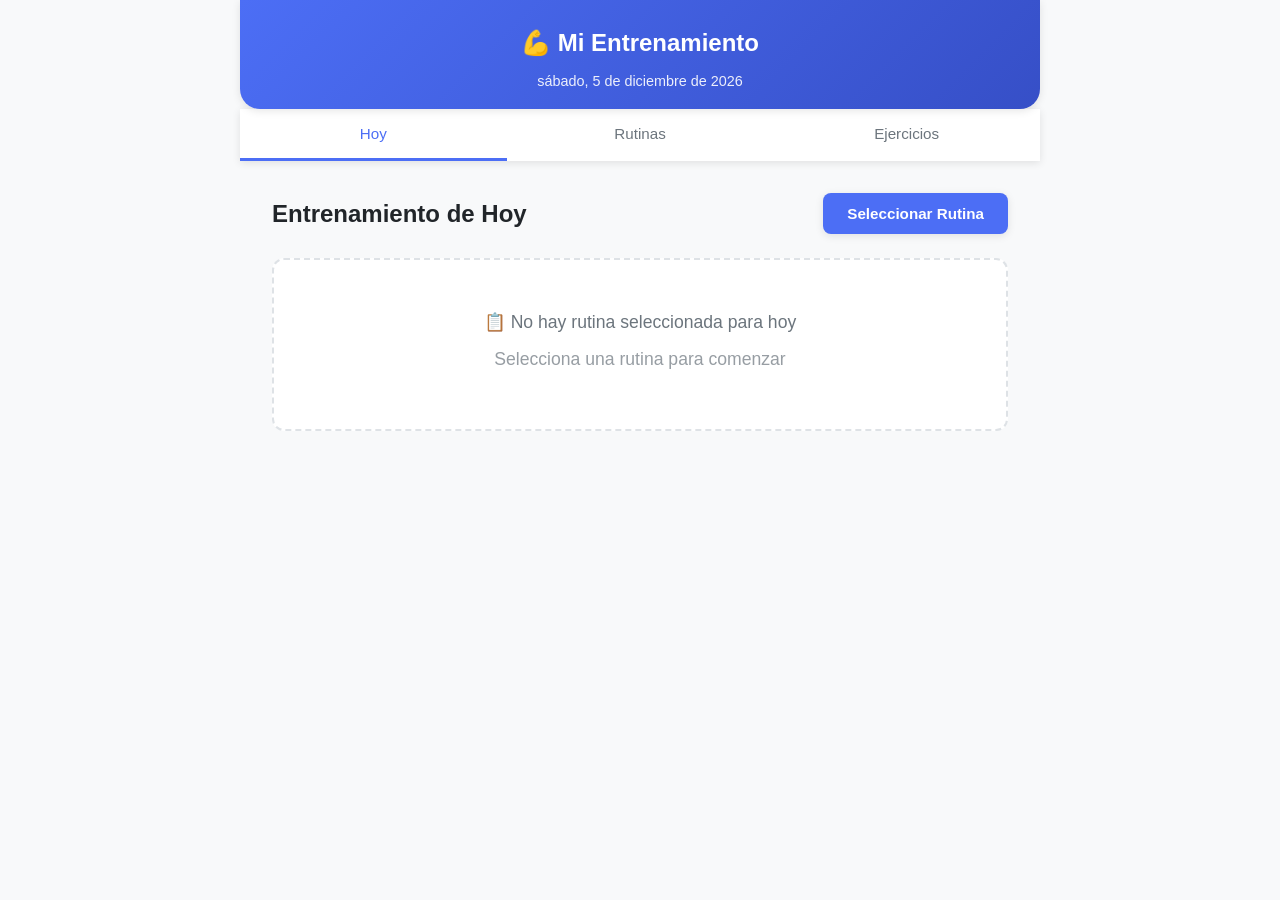
<file: workout-app-standalone.html>
<!DOCTYPE html>
<html lang="es">
<head>
    <meta charset="UTF-8">
    <meta name="viewport" content="width=device-width, initial-scale=1.0, maximum-scale=1.0, user-scalable=no">
    <meta name="apple-mobile-web-app-capable" content="yes">
    <title>💪 Mi Entrenamiento</title>
<style>
*{margin:0;padding:0;box-sizing:border-box}:root{--primary-color:#4c6ef5;--primary-dark:#364fc7;--secondary-color:#51cf66;--danger-color:#ff6b6b;--background:#f8f9fa;--surface:#fff;--text-primary:#212529;--text-secondary:#6c757d;--border-color:#dee2e6;--shadow:0 2px 8px rgba(0,0,0,.1);--shadow-lg:0 4px 16px rgba(0,0,0,.15)}body{font-family:-apple-system,BlinkMacSystemFont,'Segoe UI',Roboto,sans-serif;background-color:var(--background);color:var(--text-primary);line-height:1.6;overflow-x:hidden}.app-container{max-width:100%;min-height:100vh;display:flex;flex-direction:column}.header{background:linear-gradient(135deg,var(--primary-color) 0%,var(--primary-dark) 100%);color:#fff;padding:1.5rem 1rem 1rem;text-align:center;box-shadow:var(--shadow);position:sticky;top:0;z-index:100}.header h1{font-size:1.5rem;margin-bottom:.5rem}.date-display{font-size:.9rem;opacity:.9}.nav-tabs{display:flex;background-color:var(--surface);box-shadow:var(--shadow);position:sticky;top:85px;z-index:99}.tab-button{flex:1;padding:1rem;border:none;background:transparent;color:var(--text-secondary);font-size:.95rem;font-weight:500;cursor:pointer;transition:all .3s ease;border-bottom:3px solid transparent;-webkit-tap-highlight-color:transparent}.tab-button.active{color:var(--primary-color);border-bottom-color:var(--primary-color)}.tab-button:active{background-color:var(--background)}.main-content{flex:1;padding:1rem 1rem 2rem}.tab-content{display:none;animation:fadeIn .3s ease}.tab-content.active{display:block}@keyframes fadeIn{from{opacity:0;transform:translateY(10px)}to{opacity:1;transform:translateY(0)}}.section-header{display:flex;justify-content:space-between;align-items:center;margin-bottom:1.5rem}.section-header h2{font-size:1.5rem;color:var(--text-primary)}.btn-primary,.btn-secondary{padding:.75rem 1.5rem;border:none;border-radius:8px;font-size:.95rem;font-weight:600;cursor:pointer;transition:all .3s ease;-webkit-tap-highlight-color:transparent;box-shadow:var(--shadow)}.btn-primary{background-color:var(--primary-color);color:#fff}.btn-primary:active{background-color:var(--primary-dark);transform:scale(.98)}.btn-secondary{background-color:var(--surface);color:var(--text-primary);border:1px solid var(--border-color)}.btn-secondary:active{background-color:var(--background)}.empty-state{text-align:center;padding:3rem 1rem;background-color:var(--surface);border-radius:12px;border:2px dashed var(--border-color)}.empty-state p{font-size:1.1rem;color:var(--text-secondary);margin-bottom:.5rem}.empty-state-hint{font-size:.9rem;color:var(--text-secondary);opacity:.7}.workout-container{margin-bottom:1.5rem}.exercise-item{background-color:var(--surface);border-radius:12px;padding:1rem;margin-bottom:.75rem;box-shadow:var(--shadow);transition:all .3s ease}.exercise-item.completed{opacity:.6;background-color:#e7f5ff}.exercise-header{display:flex;justify-content:space-between;align-items:center;margin-bottom:.5rem}.exercise-name{font-size:1.1rem;font-weight:600;color:var(--text-primary)}.exercise-details{display:flex;gap:1rem;margin-bottom:.75rem;color:var(--text-secondary);font-size:.9rem}.exercise-detail{display:flex;align-items:center;gap:.3rem}.complete-btn{width:100%;padding:.75rem;border:none;border-radius:8px;font-weight:600;cursor:pointer;transition:all .3s ease;-webkit-tap-highlight-color:transparent}.complete-btn:not(.completed){background-color:var(--secondary-color);color:#fff}.complete-btn.completed{background-color:var(--text-secondary);color:#fff}.complete-btn:active{transform:scale(.98)}.stats-container{display:grid;grid-template-columns:1fr 1fr;gap:1rem;margin-top:1.5rem}.stat-card{background-color:var(--surface);border-radius:12px;padding:1.5rem;text-align:center;box-shadow:var(--shadow)}.stat-value{font-size:2rem;font-weight:700;color:var(--primary-color);margin-bottom:.25rem}.stat-label{font-size:.9rem;color:var(--text-secondary)}.routines-list{display:flex;flex-direction:column;gap:.75rem}.routine-card{background-color:var(--surface);border-radius:12px;padding:1rem;box-shadow:var(--shadow);cursor:pointer;transition:all .3s ease}.routine-card:active{transform:scale(.98);box-shadow:var(--shadow-lg)}.routine-name{font-size:1.1rem;font-weight:600;margin-bottom:.5rem;color:var(--text-primary)}.routine-info{display:flex;justify-content:space-between;align-items:center;color:var(--text-secondary);font-size:.9rem}.routine-actions{display:flex;gap:.5rem;margin-top:.75rem}.action-btn{flex:1;padding:.5rem;border:none;border-radius:6px;font-size:.85rem;font-weight:600;cursor:pointer;transition:all .3s ease;-webkit-tap-highlight-color:transparent}.action-btn.use{background-color:var(--primary-color);color:#fff}.action-btn.delete{background-color:var(--danger-color);color:#fff}.action-btn:active{transform:scale(.95)}.filter-buttons{display:flex;gap:.5rem;margin-bottom:1rem;overflow-x:auto;-webkit-overflow-scrolling:touch}.filter-btn{padding:.5rem 1rem;border:2px solid var(--border-color);background-color:var(--surface);border-radius:20px;font-size:.9rem;font-weight:500;cursor:pointer;white-space:nowrap;transition:all .3s ease;-webkit-tap-highlight-color:transparent}.filter-btn.active{background-color:var(--primary-color);color:#fff;border-color:var(--primary-color)}.filter-btn:active{transform:scale(.95)}.exercises-list{display:grid;gap:.75rem}.exercise-card{background-color:var(--surface);border-radius:12px;padding:1rem;box-shadow:var(--shadow)}.exercise-card-header{display:flex;justify-content:space-between;align-items:start;margin-bottom:.5rem}.exercise-card-name{font-size:1.05rem;font-weight:600;color:var(--text-primary)}.exercise-category{background-color:var(--primary-color);color:#fff;padding:.25rem .75rem;border-radius:12px;font-size:.75rem;font-weight:600}.exercise-card-details{color:var(--text-secondary);font-size:.9rem}.modal{display:none;position:fixed;top:0;left:0;width:100%;height:100%;background-color:rgba(0,0,0,.5);z-index:1000;animation:fadeIn .3s ease}.modal.active{display:flex;align-items:flex-end}.modal-content{background-color:var(--surface);width:100%;max-height:90vh;overflow-y:auto;border-radius:20px 20px 0 0;animation:slideUp .3s ease;display:flex;flex-direction:column}@keyframes slideUp{from{transform:translateY(100%)}to{transform:translateY(0)}}.modal-header{display:flex;justify-content:space-between;align-items:center;padding:1.5rem;border-bottom:1px solid var(--border-color)}.modal-header h3{font-size:1.3rem;color:var(--text-primary)}.close-btn{background:none;border:none;font-size:2rem;color:var(--text-secondary);cursor:pointer;line-height:1;-webkit-tap-highlight-color:transparent}.modal-body{padding:1.5rem;flex:1}.modal-footer{display:flex;gap:.75rem;padding:1rem 1.5rem;border-top:1px solid var(--border-color)}.modal-footer button{flex:1}.form-group{margin-bottom:1.5rem}.form-group label{display:block;font-weight:600;margin-bottom:.5rem;color:var(--text-primary)}.input-field{width:100%;padding:.75rem;border:2px solid var(--border-color);border-radius:8px;font-size:1rem;transition:border-color .3s ease}.input-field:focus{outline:none;border-color:var(--primary-color)}.exercise-selector{max-height:300px;overflow-y:auto;border:2px solid var(--border-color);border-radius:8px;padding:.5rem}.exercise-checkbox-item{display:flex;align-items:center;padding:.75rem;border-radius:8px;transition:background-color .2s ease}.exercise-checkbox-item:hover{background-color:var(--background)}.exercise-checkbox-item input[type="checkbox"]{width:20px;height:20px;margin-right:.75rem;cursor:pointer}.exercise-checkbox-item label{flex:1;cursor:pointer;margin:0;font-weight:400}.routine-selector{display:flex;flex-direction:column;gap:.75rem}.routine-select-item{background-color:var(--background);border:2px solid var(--border-color);border-radius:12px;padding:1rem;cursor:pointer;transition:all .3s ease}.routine-select-item:active{transform:scale(.98);border-color:var(--primary-color)}.routine-select-name{font-weight:600;margin-bottom:.25rem}.routine-select-count{font-size:.9rem;color:var(--text-secondary)}@media (min-width:768px){.app-container{max-width:800px;margin:0 auto}.header{border-radius:0 0 20px 20px}.main-content{padding:2rem}.modal.active{align-items:center;justify-content:center}.modal-content{max-width:600px;border-radius:20px}}
</style>
</head>
<body>
<div class="app-container">
<header class="header">
<h1>💪 Mi Entrenamiento</h1>
<div class="date-display" id="currentDate"></div>
</header>
<nav class="nav-tabs">
<button class="tab-button active" data-tab="today">Hoy</button>
<button class="tab-button" data-tab="routines">Rutinas</button>
<button class="tab-button" data-tab="exercises">Ejercicios</button>
</nav>
<main class="main-content">
<div class="tab-content active" id="today-tab">
<div class="section-header">
<h2>Entrenamiento de Hoy</h2>
<button class="btn-primary" id="selectRoutineBtn">Seleccionar Rutina</button>
</div>
<div id="todayWorkout" class="workout-container">
<div class="empty-state">
<p>📋 No hay rutina seleccionada para hoy</p>
<p class="empty-state-hint">Selecciona una rutina para comenzar</p>
</div>
</div>
<div class="stats-container" id="statsContainer" style="display: none;">
<div class="stat-card">
<div class="stat-value" id="completedCount">0</div>
<div class="stat-label">Completados</div>
</div>
<div class="stat-card">
<div class="stat-value" id="remainingCount">0</div>
<div class="stat-label">Restantes</div>
</div>
</div>
</div>
<div class="tab-content" id="routines-tab">
<div class="section-header">
<h2>Mis Rutinas</h2>
<button class="btn-primary" id="createRoutineBtn">+ Nueva Rutina</button>
</div>
<div id="routinesList" class="routines-list"></div>
</div>
<div class="tab-content" id="exercises-tab">
<div class="section-header">
<h2>Biblioteca de Ejercicios</h2>
</div>
<div class="filter-buttons">
<button class="filter-btn active" data-filter="all">Todos</button>
<button class="filter-btn" data-filter="cardio">Cardio</button>
<button class="filter-btn" data-filter="fuerza">Fuerza</button>
<button class="filter-btn" data-filter="flexibilidad">Flexibilidad</button>
</div>
<div id="exercisesList" class="exercises-list"></div>
</div>
</main>
</div>
<div id="routineModal" class="modal">
<div class="modal-content">
<div class="modal-header">
<h3>Nueva Rutina</h3>
<button class="close-btn" id="closeModalBtn">&times;</button>
</div>
<div class="modal-body">
<div class="form-group">
<label for="routineName">Nombre de la Rutina</label>
<input type="text" id="routineName" placeholder="Ej: Entrenamiento Completo" class="input-field">
</div>
<div class="form-group">
<label>Selecciona Ejercicios</label>
<div id="exerciseSelector" class="exercise-selector"></div>
</div>
</div>
<div class="modal-footer">
<button class="btn-secondary" id="cancelRoutineBtn">Cancelar</button>
<button class="btn-primary" id="saveRoutineBtn">Guardar Rutina</button>
</div>
</div>
</div>
<div id="selectRoutineModal" class="modal">
<div class="modal-content">
<div class="modal-header">
<h3>Seleccionar Rutina para Hoy</h3>
<button class="close-btn" id="closeSelectModalBtn">&times;</button>
</div>
<div class="modal-body">
<div id="routineSelector" class="routine-selector"></div>
</div>
<div class="modal-footer">
<button class="btn-secondary" id="cancelSelectBtn">Cancelar</button>
</div>
</div>
</div>
<script>
const defaultExercises=[{id:1,name:'Saltos de tijera',category:'cardio',sets:'3',reps:'30',rest:'30s'},{id:2,name:'Burpees',category:'cardio',sets:'3',reps:'10',rest:'45s'},{id:3,name:'Mountain Climbers',category:'cardio',sets:'3',reps:'20',rest:'30s'},{id:4,name:'Rodillas altas',category:'cardio',sets:'3',reps:'30',rest:'30s'},{id:5,name:'Correr en el lugar',category:'cardio',sets:'1',reps:'5 min',rest:'-'},{id:6,name:'Flexiones',category:'fuerza',sets:'3',reps:'12',rest:'60s'},{id:7,name:'Sentadillas',category:'fuerza',sets:'4',reps:'15',rest:'60s'},{id:8,name:'Plancha',category:'fuerza',sets:'3',reps:'45s',rest:'30s'},{id:9,name:'Zancadas',category:'fuerza',sets:'3',reps:'12',rest:'45s'},{id:10,name:'Fondos de tríceps',category:'fuerza',sets:'3',reps:'12',rest:'45s'},{id:11,name:'Abdominales',category:'fuerza',sets:'3',reps:'20',rest:'30s'},{id:12,name:'Puente de glúteos',category:'fuerza',sets:'3',reps:'15',rest:'45s'},{id:13,name:'Plancha lateral',category:'fuerza',sets:'3',reps:'30s',rest:'30s'},{id:14,name:'Estiramiento de cuádriceps',category:'flexibilidad',sets:'2',reps:'30s',rest:'-'},{id:15,name:'Estiramiento de isquiotibiales',category:'flexibilidad',sets:'2',reps:'30s',rest:'-'},{id:16,name:'Estiramiento de hombros',category:'flexibilidad',sets:'2',reps:'30s',rest:'-'},{id:17,name:'Rotación de tronco',category:'flexibilidad',sets:'2',reps:'10',rest:'-'},{id:18,name:'Gato-Vaca (yoga)',category:'flexibilidad',sets:'2',reps:'10',rest:'-'}];let state={exercises:[],routines:[],todayWorkout:null,currentTab:'today',currentFilter:'all',completedExercises:[]};function initApp(){loadFromStorage();setupEventListeners();displayCurrentDate();renderExercises();renderRoutines();renderTodayWorkout()}function saveToStorage(){localStorage.setItem('workoutApp',JSON.stringify(state))}function loadFromStorage(){const saved=localStorage.getItem('workoutApp');if(saved){state=JSON.parse(saved)}else{state.exercises=[...defaultExercises]}}function displayCurrentDate(){const dateElement=document.getElementById('currentDate');const options={weekday:'long',year:'numeric',month:'long',day:'numeric'};const today=new Date().toLocaleDateString('es-ES',options);dateElement.textContent=today}function setupEventListeners(){document.querySelectorAll('.tab-button').forEach(button=>{button.addEventListener('click',()=>switchTab(button.dataset.tab))});document.querySelectorAll('.filter-btn').forEach(button=>{button.addEventListener('click',()=>filterExercises(button.dataset.filter))});document.getElementById('createRoutineBtn').addEventListener('click',openCreateRoutineModal);document.getElementById('closeModalBtn').addEventListener('click',closeCreateRoutineModal);document.getElementById('cancelRoutineBtn').addEventListener('click',closeCreateRoutineModal);document.getElementById('saveRoutineBtn').addEventListener('click',saveRoutine);document.getElementById('selectRoutineBtn').addEventListener('click',openSelectRoutineModal);document.getElementById('closeSelectModalBtn').addEventListener('click',closeSelectRoutineModal);document.getElementById('cancelSelectBtn').addEventListener('click',closeSelectRoutineModal);document.getElementById('routineModal').addEventListener('click',(e)=>{if(e.target.id==='routineModal')closeCreateRoutineModal()});document.getElementById('selectRoutineModal').addEventListener('click',(e)=>{if(e.target.id==='selectRoutineModal')closeSelectRoutineModal()})}function switchTab(tabName){document.querySelectorAll('.tab-button').forEach(btn=>{btn.classList.remove('active')});event.target.classList.add('active');document.querySelectorAll('.tab-content').forEach(content=>{content.classList.remove('active')});document.getElementById(`${tabName}-tab`).classList.add('active');state.currentTab=tabName}function filterExercises(filter){document.querySelectorAll('.filter-btn').forEach(btn=>{btn.classList.remove('active')});event.target.classList.add('active');state.currentFilter=filter;renderExercises()}function renderExercises(){const container=document.getElementById('exercisesList');const filtered=state.currentFilter==='all'?state.exercises:state.exercises.filter(ex=>ex.category===state.currentFilter);container.innerHTML=filtered.map(exercise=>`<div class="exercise-card"><div class="exercise-card-header"><div class="exercise-card-name">${exercise.name}</div><span class="exercise-category">${getCategoryLabel(exercise.category)}</span></div><div class="exercise-card-details">${exercise.sets} series × ${exercise.reps} reps | Descanso: ${exercise.rest}</div></div>`).join('')}function getCategoryLabel(category){const labels={'cardio':'Cardio','fuerza':'Fuerza','flexibilidad':'Flexibilidad'};return labels[category]||category}function renderRoutines(){const container=document.getElementById('routinesList');if(state.routines.length===0){container.innerHTML=`<div class="empty-state"><p>📝 No tienes rutinas creadas</p><p class="empty-state-hint">Crea tu primera rutina para comenzar</p></div>`;return}container.innerHTML=state.routines.map(routine=>`<div class="routine-card"><div class="routine-name">${routine.name}</div><div class="routine-info"><span>${routine.exercises.length} ejercicios</span></div><div class="routine-actions"><button class="action-btn use" onclick="useRoutineForToday(${routine.id})">Usar Hoy</button><button class="action-btn delete" onclick="deleteRoutine(${routine.id})">Eliminar</button></div></div>`).join('')}function openCreateRoutineModal(){const modal=document.getElementById('routineModal');const selector=document.getElementById('exerciseSelector');selector.innerHTML=state.exercises.map(exercise=>`<div class="exercise-checkbox-item"><input type="checkbox" id="ex-${exercise.id}" value="${exercise.id}"><label for="ex-${exercise.id}">${exercise.name} (${getCategoryLabel(exercise.category)})</label></div>`).join('');modal.classList.add('active')}function closeCreateRoutineModal(){document.getElementById('routineModal').classList.remove('active');document.getElementById('routineName').value='';document.querySelectorAll('#exerciseSelector input[type="checkbox"]').forEach(cb=>{cb.checked=false})}function saveRoutine(){const name=document.getElementById('routineName').value.trim();const selectedExercises=Array.from(document.querySelectorAll('#exerciseSelector input[type="checkbox"]:checked')).map(cb=>parseInt(cb.value));if(!name){alert('Por favor ingresa un nombre para la rutina');return}if(selectedExercises.length===0){alert('Por favor selecciona al menos un ejercicio');return}const routine={id:Date.now(),name:name,exercises:selectedExercises};state.routines.push(routine);saveToStorage();renderRoutines();closeCreateRoutineModal()}function deleteRoutine(id){if(confirm('¿Estás seguro de eliminar esta rutina?')){state.routines=state.routines.filter(r=>r.id!==id);if(state.todayWorkout&&state.todayWorkout.id===id){state.todayWorkout=null;state.completedExercises=[]}saveToStorage();renderRoutines();renderTodayWorkout()}}function openSelectRoutineModal(){const modal=document.getElementById('selectRoutineModal');const selector=document.getElementById('routineSelector');if(state.routines.length===0){alert('Primero debes crear una rutina');return}selector.innerHTML=state.routines.map(routine=>`<div class="routine-select-item" onclick="selectRoutineForToday(${routine.id})"><div class="routine-select-name">${routine.name}</div><div class="routine-select-count">${routine.exercises.length} ejercicios</div></div>`).join('');modal.classList.add('active')}function closeSelectRoutineModal(){document.getElementById('selectRoutineModal').classList.remove('active')}function selectRoutineForToday(routineId){const routine=state.routines.find(r=>r.id===routineId);if(routine){state.todayWorkout=routine;state.completedExercises=[];saveToStorage();renderTodayWorkout();closeSelectRoutineModal();document.querySelector('[data-tab="today"]').click()}}function useRoutineForToday(routineId){selectRoutineForToday(routineId)}function renderTodayWorkout(){const container=document.getElementById('todayWorkout');const statsContainer=document.getElementById('statsContainer');if(!state.todayWorkout){container.innerHTML=`<div class="empty-state"><p>📋 No hay rutina seleccionada para hoy</p><p class="empty-state-hint">Selecciona una rutina para comenzar</p></div>`;statsContainer.style.display='none';return}const workoutExercises=state.todayWorkout.exercises.map(exId=>state.exercises.find(ex=>ex.id===exId)).filter(ex=>ex!==undefined);container.innerHTML=workoutExercises.map(exercise=>{const isCompleted=state.completedExercises.includes(exercise.id);return`<div class="exercise-item ${isCompleted?'completed':''}"><div class="exercise-header"><div class="exercise-name">${exercise.name}</div></div><div class="exercise-details"><div class="exercise-detail"><span>📊</span><span>${exercise.sets} series</span></div><div class="exercise-detail"><span>🔢</span><span>${exercise.reps} reps</span></div><div class="exercise-detail"><span>⏱️</span><span>${exercise.rest}</span></div></div><button class="complete-btn ${isCompleted?'completed':''}" onclick="toggleExerciseComplete(${exercise.id})">${isCompleted?'✓ Completado':'Marcar como Completado'}</button></div>`}).join('');updateStats(workoutExercises.length);statsContainer.style.display='grid'}function toggleExerciseComplete(exerciseId){const index=state.completedExercises.indexOf(exerciseId);if(index===-1){state.completedExercises.push(exerciseId)}else{state.completedExercises.splice(index,1)}saveToStorage();renderTodayWorkout()}function updateStats(totalExercises){const completed=state.completedExercises.length;const remaining=totalExercises-completed;document.getElementById('completedCount').textContent=completed;document.getElementById('remainingCount').textContent=remaining}document.addEventListener('DOMContentLoaded',initApp);
</script>
</body>
</html>
</file>
<file: styles.css>
/* Reset and Base Styles */
* {
    margin: 0;
    padding: 0;
    box-sizing: border-box;
}

:root {
    --primary-color: #4c6ef5;
    --primary-dark: #364fc7;
    --secondary-color: #51cf66;
    --danger-color: #ff6b6b;
    --warning-color: #ffd43b;
    --background: #f8f9fa;
    --surface: #ffffff;
    --text-primary: #212529;
    --text-secondary: #6c757d;
    --border-color: #dee2e6;
    --shadow: 0 2px 8px rgba(0, 0, 0, 0.1);
    --shadow-lg: 0 4px 16px rgba(0, 0, 0, 0.15);
}

body {
    font-family: -apple-system, BlinkMacSystemFont, 'Segoe UI', Roboto, Oxygen, Ubuntu, Cantarell, sans-serif;
    background-color: var(--background);
    color: var(--text-primary);
    line-height: 1.6;
    -webkit-font-smoothing: antialiased;
    -moz-osx-font-smoothing: grayscale;
    overflow-x: hidden;
}

.app-container {
    max-width: 100%;
    min-height: 100vh;
    display: flex;
    flex-direction: column;
}

/* Header */
.header {
    background: linear-gradient(135deg, var(--primary-color) 0%, var(--primary-dark) 100%);
    color: white;
    padding: 1.5rem 1rem 1rem;
    text-align: center;
    box-shadow: var(--shadow);
    position: sticky;
    top: 0;
    z-index: 100;
}

.header h1 {
    font-size: 1.5rem;
    margin-bottom: 0.5rem;
}

.date-display {
    font-size: 0.9rem;
    opacity: 0.9;
}

/* Navigation Tabs */
.nav-tabs {
    display: flex;
    background-color: var(--surface);
    box-shadow: var(--shadow);
    position: sticky;
    top: 85px;
    z-index: 99;
}

.tab-button {
    flex: 1;
    padding: 1rem;
    border: none;
    background: transparent;
    color: var(--text-secondary);
    font-size: 0.95rem;
    font-weight: 500;
    cursor: pointer;
    transition: all 0.3s ease;
    border-bottom: 3px solid transparent;
    -webkit-tap-highlight-color: transparent;
}

.tab-button.active {
    color: var(--primary-color);
    border-bottom-color: var(--primary-color);
}

.tab-button:active {
    background-color: var(--background);
}

/* Main Content */
.main-content {
    flex: 1;
    padding: 1rem;
    padding-bottom: 2rem;
}

.tab-content {
    display: none;
    animation: fadeIn 0.3s ease;
}

.tab-content.active {
    display: block;
}

@keyframes fadeIn {
    from {
        opacity: 0;
        transform: translateY(10px);
    }
    to {
        opacity: 1;
        transform: translateY(0);
    }
}

/* Section Header */
.section-header {
    display: flex;
    justify-content: space-between;
    align-items: center;
    margin-bottom: 1.5rem;
}

.section-header h2 {
    font-size: 1.5rem;
    color: var(--text-primary);
}

/* Buttons */
.btn-primary,
.btn-secondary {
    padding: 0.75rem 1.5rem;
    border: none;
    border-radius: 8px;
    font-size: 0.95rem;
    font-weight: 600;
    cursor: pointer;
    transition: all 0.3s ease;
    -webkit-tap-highlight-color: transparent;
    box-shadow: var(--shadow);
}

.btn-primary {
    background-color: var(--primary-color);
    color: white;
}

.btn-primary:active {
    background-color: var(--primary-dark);
    transform: scale(0.98);
}

.btn-secondary {
    background-color: var(--surface);
    color: var(--text-primary);
    border: 1px solid var(--border-color);
}

.btn-secondary:active {
    background-color: var(--background);
}

/* Empty State */
.empty-state {
    text-align: center;
    padding: 3rem 1rem;
    background-color: var(--surface);
    border-radius: 12px;
    border: 2px dashed var(--border-color);
}

.empty-state p {
    font-size: 1.1rem;
    color: var(--text-secondary);
    margin-bottom: 0.5rem;
}

.empty-state-hint {
    font-size: 0.9rem;
    color: var(--text-secondary);
    opacity: 0.7;
}

/* Workout Container */
.workout-container {
    margin-bottom: 1.5rem;
}

.exercise-item {
    background-color: var(--surface);
    border-radius: 12px;
    padding: 1rem;
    margin-bottom: 0.75rem;
    box-shadow: var(--shadow);
    transition: all 0.3s ease;
}

.exercise-item.completed {
    opacity: 0.6;
    background-color: #e7f5ff;
}

.exercise-header {
    display: flex;
    justify-content: space-between;
    align-items: center;
    margin-bottom: 0.5rem;
}

.exercise-name {
    font-size: 1.1rem;
    font-weight: 600;
    color: var(--text-primary);
}

.exercise-details {
    display: flex;
    gap: 1rem;
    margin-bottom: 0.75rem;
    color: var(--text-secondary);
    font-size: 0.9rem;
}

.exercise-detail {
    display: flex;
    align-items: center;
    gap: 0.3rem;
}

.complete-btn {
    width: 100%;
    padding: 0.75rem;
    border: none;
    border-radius: 8px;
    font-weight: 600;
    cursor: pointer;
    transition: all 0.3s ease;
    -webkit-tap-highlight-color: transparent;
}

.complete-btn:not(.completed) {
    background-color: var(--secondary-color);
    color: white;
}

.complete-btn.completed {
    background-color: var(--text-secondary);
    color: white;
}

.complete-btn:active {
    transform: scale(0.98);
}

/* Stats Container */
.stats-container {
    display: grid;
    grid-template-columns: 1fr 1fr;
    gap: 1rem;
    margin-top: 1.5rem;
}

.stat-card {
    background-color: var(--surface);
    border-radius: 12px;
    padding: 1.5rem;
    text-align: center;
    box-shadow: var(--shadow);
}

.stat-value {
    font-size: 2rem;
    font-weight: 700;
    color: var(--primary-color);
    margin-bottom: 0.25rem;
}

.stat-label {
    font-size: 0.9rem;
    color: var(--text-secondary);
}

/* Routines List */
.routines-list {
    display: flex;
    flex-direction: column;
    gap: 0.75rem;
}

.routine-card {
    background-color: var(--surface);
    border-radius: 12px;
    padding: 1rem;
    box-shadow: var(--shadow);
    cursor: pointer;
    transition: all 0.3s ease;
}

.routine-card:active {
    transform: scale(0.98);
    box-shadow: var(--shadow-lg);
}

.routine-name {
    font-size: 1.1rem;
    font-weight: 600;
    margin-bottom: 0.5rem;
    color: var(--text-primary);
}

.routine-info {
    display: flex;
    justify-content: space-between;
    align-items: center;
    color: var(--text-secondary);
    font-size: 0.9rem;
}

.routine-actions {
    display: flex;
    gap: 0.5rem;
    margin-top: 0.75rem;
}

.action-btn {
    flex: 1;
    padding: 0.5rem;
    border: none;
    border-radius: 6px;
    font-size: 0.85rem;
    font-weight: 600;
    cursor: pointer;
    transition: all 0.3s ease;
    -webkit-tap-highlight-color: transparent;
}

.action-btn.use {
    background-color: var(--primary-color);
    color: white;
}

.action-btn.edit {
    background-color: var(--warning-color);
    color: var(--text-primary);
}

.action-btn.delete {
    background-color: var(--danger-color);
    color: white;
}

.action-btn:active {
    transform: scale(0.95);
}

/* Exercises List */
.filter-buttons {
    display: flex;
    gap: 0.5rem;
    margin-bottom: 1rem;
    overflow-x: auto;
    -webkit-overflow-scrolling: touch;
}

.filter-btn {
    padding: 0.5rem 1rem;
    border: 2px solid var(--border-color);
    background-color: var(--surface);
    border-radius: 20px;
    font-size: 0.9rem;
    font-weight: 500;
    cursor: pointer;
    white-space: nowrap;
    transition: all 0.3s ease;
    -webkit-tap-highlight-color: transparent;
}

.filter-btn.active {
    background-color: var(--primary-color);
    color: white;
    border-color: var(--primary-color);
}

.filter-btn:active {
    transform: scale(0.95);
}

.exercises-list {
    display: grid;
    gap: 0.75rem;
}

.exercise-card {
    background-color: var(--surface);
    border-radius: 12px;
    padding: 1rem;
    box-shadow: var(--shadow);
}

.exercise-card-header {
    display: flex;
    justify-content: space-between;
    align-items: start;
    margin-bottom: 0.5rem;
}

.exercise-card-name {
    font-size: 1.05rem;
    font-weight: 600;
    color: var(--text-primary);
}

.exercise-category {
    background-color: var(--primary-color);
    color: white;
    padding: 0.25rem 0.75rem;
    border-radius: 12px;
    font-size: 0.75rem;
    font-weight: 600;
}

.exercise-card-details {
    color: var(--text-secondary);
    font-size: 0.9rem;
}

/* Modal */
.modal {
    display: none;
    position: fixed;
    top: 0;
    left: 0;
    width: 100%;
    height: 100%;
    background-color: rgba(0, 0, 0, 0.5);
    z-index: 1000;
    animation: fadeIn 0.3s ease;
}

.modal.active {
    display: flex;
    align-items: flex-end;
}

@media (min-width: 768px) {
    .modal.active {
        align-items: center;
        justify-content: center;
    }
}

.modal-content {
    background-color: var(--surface);
    width: 100%;
    max-height: 90vh;
    overflow-y: auto;
    border-radius: 20px 20px 0 0;
    animation: slideUp 0.3s ease;
    display: flex;
    flex-direction: column;
}

@media (min-width: 768px) {
    .modal-content {
        max-width: 600px;
        border-radius: 20px;
    }
}

@keyframes slideUp {
    from {
        transform: translateY(100%);
    }
    to {
        transform: translateY(0);
    }
}

.modal-header {
    display: flex;
    justify-content: space-between;
    align-items: center;
    padding: 1.5rem;
    border-bottom: 1px solid var(--border-color);
}

.modal-header h3 {
    font-size: 1.3rem;
    color: var(--text-primary);
}

.close-btn {
    background: none;
    border: none;
    font-size: 2rem;
    color: var(--text-secondary);
    cursor: pointer;
    line-height: 1;
    -webkit-tap-highlight-color: transparent;
}

.modal-body {
    padding: 1.5rem;
    flex: 1;
}

.modal-footer {
    display: flex;
    gap: 0.75rem;
    padding: 1rem 1.5rem;
    border-top: 1px solid var(--border-color);
}

.modal-footer button {
    flex: 1;
}

/* Form Elements */
.form-group {
    margin-bottom: 1.5rem;
}

.form-group label {
    display: block;
    font-weight: 600;
    margin-bottom: 0.5rem;
    color: var(--text-primary);
}

.input-field {
    width: 100%;
    padding: 0.75rem;
    border: 2px solid var(--border-color);
    border-radius: 8px;
    font-size: 1rem;
    transition: border-color 0.3s ease;
}

.input-field:focus {
    outline: none;
    border-color: var(--primary-color);
}

/* Exercise Selector */
.exercise-selector {
    max-height: 300px;
    overflow-y: auto;
    border: 2px solid var(--border-color);
    border-radius: 8px;
    padding: 0.5rem;
}

.exercise-checkbox-item {
    display: flex;
    align-items: center;
    padding: 0.75rem;
    border-radius: 8px;
    transition: background-color 0.2s ease;
}

.exercise-checkbox-item:hover {
    background-color: var(--background);
}

.exercise-checkbox-item input[type="checkbox"] {
    width: 20px;
    height: 20px;
    margin-right: 0.75rem;
    cursor: pointer;
}

.exercise-checkbox-item label {
    flex: 1;
    cursor: pointer;
    margin: 0;
    font-weight: normal;
}

/* Routine Selector */
.routine-selector {
    display: flex;
    flex-direction: column;
    gap: 0.75rem;
}

.routine-select-item {
    background-color: var(--background);
    border: 2px solid var(--border-color);
    border-radius: 12px;
    padding: 1rem;
    cursor: pointer;
    transition: all 0.3s ease;
}

.routine-select-item:active {
    transform: scale(0.98);
    border-color: var(--primary-color);
}

.routine-select-name {
    font-weight: 600;
    margin-bottom: 0.25rem;
}

.routine-select-count {
    font-size: 0.9rem;
    color: var(--text-secondary);
}

/* Responsive Design */
@media (min-width: 768px) {
    .app-container {
        max-width: 800px;
        margin: 0 auto;
    }

    .header {
        border-radius: 0 0 20px 20px;
    }

    .main-content {
        padding: 2rem;
    }

    .stats-container {
        grid-template-columns: repeat(2, 1fr);
    }
}

/* Settings Container */
.settings-container {
    display: flex;
    flex-direction: column;
    gap: 1rem;
}

.setting-card {
    background-color: var(--surface);
    border-radius: 12px;
    padding: 1.5rem;
    box-shadow: var(--shadow);
}

.setting-header h3 {
    font-size: 1.2rem;
    color: var(--text-primary);
    margin-bottom: 1rem;
}

.setting-item {
    margin-bottom: 1.5rem;
}

.setting-item:last-child {
    margin-bottom: 0;
}

.setting-item label {
    display: block;
    font-weight: 600;
    margin-bottom: 0.5rem;
    color: var(--text-primary);
}

.timer-input-group {
    display: flex;
    align-items: center;
    gap: 0.5rem;
}

.timer-btn {
    padding: 0.75rem 1rem;
    border: 2px solid var(--primary-color);
    background-color: var(--surface);
    color: var(--primary-color);
    border-radius: 8px;
    font-size: 1rem;
    font-weight: 600;
    cursor: pointer;
    transition: all 0.3s ease;
    -webkit-tap-highlight-color: transparent;
}

.timer-btn:active {
    background-color: var(--primary-color);
    color: white;
    transform: scale(0.95);
}

.timer-input {
    flex: 1;
    padding: 0.75rem;
    border: 2px solid var(--border-color);
    border-radius: 8px;
    font-size: 1.5rem;
    font-weight: 600;
    text-align: center;
    color: var(--primary-color);
}

.timer-input:focus {
    outline: none;
    border-color: var(--primary-color);
}

.checkbox-label {
    display: flex;
    align-items: center;
    font-weight: 500;
    cursor: pointer;
}

.checkbox-label input[type="checkbox"] {
    width: 24px;
    height: 24px;
    margin-right: 0.75rem;
    cursor: pointer;
}

/* Timer Modal */
.timer-modal {
    background-color: rgba(0, 0, 0, 0.85);
}

.timer-modal.active {
    display: flex;
    align-items: center;
    justify-content: center;
}

.timer-modal-content {
    max-width: 400px;
    border-radius: 20px;
    padding: 2rem;
    text-align: center;
}

.timer-display-container {
    position: relative;
    margin-bottom: 2rem;
}

.timer-title {
    font-size: 1.2rem;
    font-weight: 600;
    color: var(--text-primary);
    margin-bottom: 1rem;
}

.timer-display {
    font-size: 3.5rem;
    font-weight: 700;
    color: var(--primary-color);
    margin: 1rem 0;
    font-variant-numeric: tabular-nums;
}

.timer-progress-ring {
    position: relative;
    width: 200px;
    height: 200px;
    margin: 0 auto;
}

.timer-progress-ring svg {
    transform: rotate(-90deg);
}

.timer-progress-bg {
    fill: none;
    stroke: var(--border-color);
    stroke-width: 8;
}

.timer-progress-bar {
    fill: none;
    stroke: var(--primary-color);
    stroke-width: 8;
    stroke-linecap: round;
    stroke-dasharray: 565.48;
    stroke-dashoffset: 0;
    transition: stroke-dashoffset 1s linear;
}

.timer-progress-bar.warning {
    stroke: var(--warning-color);
}

.timer-progress-bar.danger {
    stroke: var(--danger-color);
}

.timer-controls {
    display: flex;
    gap: 0.75rem;
    justify-content: center;
    flex-wrap: wrap;
}

.timer-control-btn {
    padding: 1rem 1.5rem;
    border: none;
    border-radius: 12px;
    font-size: 1rem;
    font-weight: 600;
    cursor: pointer;
    transition: all 0.3s ease;
    -webkit-tap-highlight-color: transparent;
    box-shadow: var(--shadow);
    background-color: var(--primary-color);
    color: white;
}

.timer-control-btn.danger {
    background-color: var(--danger-color);
}

.timer-control-btn:active {
    transform: scale(0.95);
}

/* Timer in Exercise Item */
.exercise-timer-controls {
    display: flex;
    gap: 0.5rem;
    margin-top: 0.75rem;
}

.start-timer-btn {
    flex: 1;
    padding: 0.75rem;
    border: 2px solid var(--primary-color);
    background-color: var(--surface);
    color: var(--primary-color);
    border-radius: 8px;
    font-weight: 600;
    cursor: pointer;
    transition: all 0.3s ease;
    -webkit-tap-highlight-color: transparent;
}

.start-timer-btn:active {
    background-color: var(--primary-color);
    color: white;
    transform: scale(0.98);
}

/* Tabata Settings */
.tabata-settings {
    background-color: var(--background);
    border: 2px solid var(--primary-color);
    border-radius: 12px;
    padding: 1rem;
    margin-bottom: 1rem;
}

.tabata-setting-row {
    display: flex;
    justify-content: space-between;
    align-items: center;
    margin-bottom: 0.75rem;
}

.tabata-setting-row:last-child {
    margin-bottom: 0;
}

.tabata-setting-row label {
    font-weight: 600;
    color: var(--text-primary);
    margin: 0;
}

.tabata-input {
    width: 80px;
    padding: 0.5rem;
    border: 2px solid var(--border-color);
    border-radius: 8px;
    font-size: 1rem;
    font-weight: 600;
    text-align: center;
    color: var(--primary-color);
}

.tabata-input:focus {
    outline: none;
    border-color: var(--primary-color);
}

/* Tabata Timer Display */
.tabata-info {
    margin-bottom: 1rem;
}

.tabata-round {
    font-size: 1.5rem;
    font-weight: 700;
    color: var(--primary-color);
    margin-bottom: 0.5rem;
}

.tabata-exercise {
    font-size: 1rem;
    font-weight: 600;
    color: var(--text-secondary);
}

/* Tabata Badge */
.tabata-badge {
    display: inline-block;
    background: linear-gradient(135deg, #ff6b6b 0%, #ff8e53 100%);
    color: white;
    padding: 0.25rem 0.75rem;
    border-radius: 12px;
    font-size: 0.75rem;
    font-weight: 700;
    margin-left: 0.5rem;
}

/* Tabata Workout Card */
.tabata-workout-card {
    background: linear-gradient(135deg, #fff5f5 0%, #ffe3e3 100%);
    border: 3px solid #ff6b6b;
    border-radius: 16px;
    padding: 1.5rem;
    box-shadow: var(--shadow-lg);
}

.tabata-workout-header {
    display: flex;
    justify-content: space-between;
    align-items: center;
    margin-bottom: 1rem;
}

.tabata-workout-header h3 {
    font-size: 1.5rem;
    color: var(--text-primary);
    margin: 0;
}

.tabata-workout-info {
    display: grid;
    grid-template-columns: repeat(3, 1fr);
    gap: 1rem;
    margin-bottom: 1.5rem;
}

.tabata-detail {
    text-align: center;
    padding: 1rem;
    background-color: white;
    border-radius: 12px;
    box-shadow: var(--shadow);
}

.tabata-detail strong {
    display: block;
    font-size: 1.5rem;
    color: #ff6b6b;
    margin-bottom: 0.25rem;
}

.tabata-exercises-list {
    background-color: white;
    border-radius: 12px;
    padding: 1rem;
    margin-bottom: 1rem;
}

.tabata-exercises-list h4 {
    margin-bottom: 0.75rem;
    color: var(--text-primary);
}

.tabata-exercise-item {
    padding: 0.5rem 0;
    color: var(--text-secondary);
    font-weight: 500;
}

/* Timer Modal Variations */
.timer-modal-content.work-phase {
    background: linear-gradient(135deg, #51cf66 0%, #37b24d 100%);
}

.timer-modal-content.work-phase .timer-title,
.timer-modal-content.work-phase .timer-display,
.timer-modal-content.work-phase .tabata-round,
.timer-modal-content.work-phase .tabata-exercise {
    color: white;
}

.timer-modal-content.rest-phase {
    background: linear-gradient(135deg, #ffd43b 0%, #fab005 100%);
}

.timer-modal-content.rest-phase .timer-title,
.timer-modal-content.rest-phase .timer-display {
    color: var(--text-primary);
}

.timer-modal-content.preparation-phase {
    background: linear-gradient(135deg, #4c6ef5 0%, #364fc7 100%);
}

.timer-modal-content.preparation-phase .timer-title,
.timer-modal-content.preparation-phase .timer-display {
    color: white;
    text-shadow: 0 2px 8px rgba(0, 0, 0, 0.3);
}

.timer-modal-content.preparation-phase .timer-display {
    font-size: 8rem;
    font-weight: 900;
    animation: pulse-preparation 1s ease-in-out infinite;
}

@keyframes pulse-preparation {
    0%, 100% {
        transform: scale(1);
    }
    50% {
        transform: scale(1.1);
    }
}

.timer-modal-content.preparation-phase .timer-progress-ring {
    display: none;
}

.timer-modal-content.preparation-phase .timer-controls {
    display: none;
}

/* Scrollbar Styles */
::-webkit-scrollbar {
    width: 8px;
}

::-webkit-scrollbar-track {
    background: var(--background);
}

::-webkit-scrollbar-thumb {
    background: var(--border-color);
    border-radius: 4px;
}

::-webkit-scrollbar-thumb:hover {
    background: var(--text-secondary);
}

/* Guided Workout Styles */
.guided-workout-container {
    padding: 1rem 0;
}

.guided-header {
    display: flex;
    justify-content: space-between;
    align-items: center;
    margin-bottom: 1rem;
}

.guided-header h2 {
    font-size: 1.5rem;
    color: var(--primary-color);
}

.guided-progress {
    background: var(--surface);
    padding: 0.75rem 1rem;
    border-radius: 8px;
    text-align: center;
    font-weight: 600;
    color: var(--text-secondary);
    margin-bottom: 1.5rem;
    box-shadow: var(--shadow);
}

.guided-exercise-card {
    background: linear-gradient(135deg, var(--primary-color) 0%, var(--primary-dark) 100%);
    border-radius: 16px;
    padding: 2rem 1.5rem;
    box-shadow: var(--shadow-lg);
    color: white;
}

.guided-exercise-name {
    font-size: 2rem;
    font-weight: 700;
    text-align: center;
    margin-bottom: 1rem;
    text-shadow: 0 2px 4px rgba(0, 0, 0, 0.2);
}

.guided-set-info {
    display: flex;
    justify-content: center;
    align-items: baseline;
    gap: 0.5rem;
    margin-bottom: 2rem;
    padding-bottom: 1.5rem;
    border-bottom: 2px solid rgba(255, 255, 255, 0.3);
}

.guided-set-current {
    font-size: 2.5rem;
    font-weight: 700;
}

.guided-set-total {
    font-size: 1.2rem;
    opacity: 0.9;
}

.guided-exercise-details {
    display: flex;
    flex-direction: column;
    gap: 1rem;
    margin-bottom: 1.5rem;
}

.guided-detail-item {
    display: flex;
    align-items: center;
    gap: 1rem;
    background: rgba(255, 255, 255, 0.15);
    padding: 1rem;
    border-radius: 8px;
    backdrop-filter: blur(10px);
}

.guided-detail-icon {
    font-size: 1.5rem;
}

.guided-detail-text {
    font-size: 1.1rem;
    font-weight: 500;
}

.guided-exercise-card .btn-primary {
    background: white !important;
    color: var(--primary-color) !important;
    font-weight: 700;
    box-shadow: 0 4px 12px rgba(0, 0, 0, 0.2);
    transition: transform 0.2s ease, box-shadow 0.2s ease;
}

.guided-exercise-card .btn-primary:active {
    transform: scale(0.98);
    box-shadow: 0 2px 8px rgba(0, 0, 0, 0.2);
}

/* Interval Timer Screen - Professional Fullscreen Design */
.interval-timer-screen {
    position: fixed;
    top: 0;
    left: 0;
    right: 0;
    bottom: 0;
    background: linear-gradient(135deg, #2ecc71 0%, #27ae60 100%);
    display: flex;
    flex-direction: column;
    z-index: 200;
    color: white;
}

.interval-timer-header {
    padding: 1.5rem 1rem;
    display: flex;
    justify-content: space-between;
    align-items: center;
    background: rgba(0, 0, 0, 0.2);
}

.interval-stop-btn {
    background: rgba(255, 255, 255, 0.2);
    border: 2px solid white;
    color: white;
    font-size: 1.5rem;
    width: 3rem;
    height: 3rem;
    border-radius: 50%;
    display: flex;
    align-items: center;
    justify-content: center;
    cursor: pointer;
    transition: all 0.3s ease;
    -webkit-tap-highlight-color: transparent;
}

.interval-stop-btn:active {
    background: rgba(255, 255, 255, 0.4);
    transform: scale(0.95);
}

.interval-progress-text {
    font-size: 1.1rem;
    font-weight: 600;
    opacity: 0.9;
    text-shadow: 0 2px 4px rgba(0, 0, 0, 0.2);
}

.interval-main-display {
    flex: 1;
    display: flex;
    flex-direction: column;
    justify-content: center;
    align-items: center;
    padding: 2rem 1rem;
    text-align: center;
}

.interval-exercise-name {
    font-size: 3rem;
    font-weight: 900;
    line-height: 1.2;
    margin-bottom: 2rem;
    text-shadow: 0 4px 8px rgba(0, 0, 0, 0.3);
    letter-spacing: -0.02em;
    animation: fadeInScale 0.5s ease;
}

@keyframes fadeInScale {
    from {
        opacity: 0;
        transform: scale(0.9);
    }
    to {
        opacity: 1;
        transform: scale(1);
    }
}

.interval-set-counter {
    display: flex;
    align-items: baseline;
    gap: 0.5rem;
    margin-bottom: 3rem;
}

.interval-set-current {
    font-size: 8rem;
    font-weight: 900;
    line-height: 1;
    text-shadow: 0 4px 12px rgba(0, 0, 0, 0.4);
}

.interval-set-divider {
    font-size: 4rem;
    font-weight: 700;
    opacity: 0.6;
}

.interval-set-total {
    font-size: 4rem;
    font-weight: 700;
    opacity: 0.8;
}

.interval-exercise-info {
    display: flex;
    gap: 1.5rem;
    justify-content: center;
}

.interval-info-badge {
    background: rgba(0, 0, 0, 0.2);
    border-radius: 16px;
    padding: 1.5rem 2.5rem;
    display: flex;
    flex-direction: column;
    align-items: center;
    backdrop-filter: blur(10px);
    border: 2px solid rgba(255, 255, 255, 0.3);
}

.interval-info-value {
    font-size: 2.5rem;
    font-weight: 900;
    line-height: 1;
    margin-bottom: 0.5rem;
}

.interval-info-label {
    font-size: 0.9rem;
    font-weight: 600;
    opacity: 0.8;
    letter-spacing: 0.1em;
}

.interval-action-area {
    padding: 2rem 1.5rem;
    padding-bottom: 3rem;
}

.interval-complete-btn {
    width: 100%;
    background: white;
    color: #27ae60;
    font-size: 1.5rem;
    font-weight: 900;
    padding: 1.8rem;
    border: none;
    border-radius: 16px;
    box-shadow: 0 8px 24px rgba(0, 0, 0, 0.3);
    cursor: pointer;
    transition: all 0.2s ease;
    -webkit-tap-highlight-color: transparent;
    letter-spacing: 0.02em;
}

.interval-complete-btn:active {
    transform: scale(0.98);
    box-shadow: 0 4px 16px rgba(0, 0, 0, 0.3);
}

/* Responsive adjustments for smaller screens */
@media (max-width: 400px) {
    .interval-exercise-name {
        font-size: 2.2rem;
    }

    .interval-set-current {
        font-size: 6rem;
    }

    .interval-set-divider,
    .interval-set-total {
        font-size: 3rem;
    }

    .interval-info-value {
        font-size: 2rem;
    }

    .interval-complete-btn {
        font-size: 1.3rem;
        padding: 1.5rem;
    }
}
</file>
<file: workout-planner/styles.css>
/* Reset and Base Styles */
* {
    margin: 0;
    padding: 0;
    box-sizing: border-box;
}

:root {
    --primary-color: #4c6ef5;
    --primary-dark: #364fc7;
    --secondary-color: #51cf66;
    --danger-color: #ff6b6b;
    --warning-color: #ffd43b;
    --background: #f8f9fa;
    --surface: #ffffff;
    --text-primary: #212529;
    --text-secondary: #6c757d;
    --border-color: #dee2e6;
    --shadow: 0 2px 8px rgba(0, 0, 0, 0.1);
    --shadow-lg: 0 4px 16px rgba(0, 0, 0, 0.15);
}

body {
    font-family: -apple-system, BlinkMacSystemFont, 'Segoe UI', Roboto, Oxygen, Ubuntu, Cantarell, sans-serif;
    background-color: var(--background);
    color: var(--text-primary);
    line-height: 1.6;
    -webkit-font-smoothing: antialiased;
    -moz-osx-font-smoothing: grayscale;
    overflow-x: hidden;
}

.app-container {
    max-width: 100%;
    min-height: 100vh;
    display: flex;
    flex-direction: column;
}

/* Header */
.header {
    background: linear-gradient(135deg, var(--primary-color) 0%, var(--primary-dark) 100%);
    color: white;
    padding: 1.5rem 1rem 1rem;
    text-align: center;
    box-shadow: var(--shadow);
    position: sticky;
    top: 0;
    z-index: 100;
}

.header h1 {
    font-size: 1.5rem;
    margin-bottom: 0.5rem;
}

.date-display {
    font-size: 0.9rem;
    opacity: 0.9;
}

/* Navigation Tabs */
.nav-tabs {
    display: flex;
    background-color: var(--surface);
    box-shadow: var(--shadow);
    position: sticky;
    top: 85px;
    z-index: 99;
}

.tab-button {
    flex: 1;
    padding: 1rem;
    border: none;
    background: transparent;
    color: var(--text-secondary);
    font-size: 0.95rem;
    font-weight: 500;
    cursor: pointer;
    transition: all 0.3s ease;
    border-bottom: 3px solid transparent;
    -webkit-tap-highlight-color: transparent;
}

.tab-button.active {
    color: var(--primary-color);
    border-bottom-color: var(--primary-color);
}

.tab-button:active {
    background-color: var(--background);
}

/* Main Content */
.main-content {
    flex: 1;
    padding: 1rem;
    padding-bottom: 2rem;
}

.tab-content {
    display: none;
    animation: fadeIn 0.3s ease;
}

.tab-content.active {
    display: block;
}

@keyframes fadeIn {
    from {
        opacity: 0;
        transform: translateY(10px);
    }
    to {
        opacity: 1;
        transform: translateY(0);
    }
}

/* Section Header */
.section-header {
    display: flex;
    justify-content: space-between;
    align-items: center;
    margin-bottom: 1.5rem;
}

.section-header h2 {
    font-size: 1.5rem;
    color: var(--text-primary);
}

/* Buttons */
.btn-primary,
.btn-secondary {
    padding: 0.75rem 1.5rem;
    border: none;
    border-radius: 8px;
    font-size: 0.95rem;
    font-weight: 600;
    cursor: pointer;
    transition: all 0.3s ease;
    -webkit-tap-highlight-color: transparent;
    box-shadow: var(--shadow);
}

.btn-primary {
    background-color: var(--primary-color);
    color: white;
}

.btn-primary:active {
    background-color: var(--primary-dark);
    transform: scale(0.98);
}

.btn-secondary {
    background-color: var(--surface);
    color: var(--text-primary);
    border: 1px solid var(--border-color);
}

.btn-secondary:active {
    background-color: var(--background);
}

/* Empty State */
.empty-state {
    text-align: center;
    padding: 3rem 1rem;
    background-color: var(--surface);
    border-radius: 12px;
    border: 2px dashed var(--border-color);
}

.empty-state p {
    font-size: 1.1rem;
    color: var(--text-secondary);
    margin-bottom: 0.5rem;
}

.empty-state-hint {
    font-size: 0.9rem;
    color: var(--text-secondary);
    opacity: 0.7;
}

/* Workout Container */
.workout-container {
    margin-bottom: 1.5rem;
}

.exercise-item {
    background-color: var(--surface);
    border-radius: 12px;
    padding: 1rem;
    margin-bottom: 0.75rem;
    box-shadow: var(--shadow);
    transition: all 0.3s ease;
}

.exercise-item.completed {
    opacity: 0.6;
    background-color: #e7f5ff;
}

.exercise-header {
    display: flex;
    justify-content: space-between;
    align-items: center;
    margin-bottom: 0.5rem;
}

.exercise-name {
    font-size: 1.1rem;
    font-weight: 600;
    color: var(--text-primary);
}

.exercise-details {
    display: flex;
    gap: 1rem;
    margin-bottom: 0.75rem;
    color: var(--text-secondary);
    font-size: 0.9rem;
}

.exercise-detail {
    display: flex;
    align-items: center;
    gap: 0.3rem;
}

.complete-btn {
    width: 100%;
    padding: 0.75rem;
    border: none;
    border-radius: 8px;
    font-weight: 600;
    cursor: pointer;
    transition: all 0.3s ease;
    -webkit-tap-highlight-color: transparent;
}

.complete-btn:not(.completed) {
    background-color: var(--secondary-color);
    color: white;
}

.complete-btn.completed {
    background-color: var(--text-secondary);
    color: white;
}

.complete-btn:active {
    transform: scale(0.98);
}

/* Stats Container */
.stats-container {
    display: grid;
    grid-template-columns: 1fr 1fr;
    gap: 1rem;
    margin-top: 1.5rem;
}

.stat-card {
    background-color: var(--surface);
    border-radius: 12px;
    padding: 1.5rem;
    text-align: center;
    box-shadow: var(--shadow);
}

.stat-value {
    font-size: 2rem;
    font-weight: 700;
    color: var(--primary-color);
    margin-bottom: 0.25rem;
}

.stat-label {
    font-size: 0.9rem;
    color: var(--text-secondary);
}

/* Routines List */
.routines-list {
    display: flex;
    flex-direction: column;
    gap: 0.75rem;
}

.routine-card {
    background-color: var(--surface);
    border-radius: 12px;
    padding: 1rem;
    box-shadow: var(--shadow);
    cursor: pointer;
    transition: all 0.3s ease;
}

.routine-card:active {
    transform: scale(0.98);
    box-shadow: var(--shadow-lg);
}

.routine-name {
    font-size: 1.1rem;
    font-weight: 600;
    margin-bottom: 0.5rem;
    color: var(--text-primary);
}

.routine-info {
    display: flex;
    justify-content: space-between;
    align-items: center;
    color: var(--text-secondary);
    font-size: 0.9rem;
}

.routine-actions {
    display: flex;
    gap: 0.5rem;
    margin-top: 0.75rem;
}

.action-btn {
    flex: 1;
    padding: 0.5rem;
    border: none;
    border-radius: 6px;
    font-size: 0.85rem;
    font-weight: 600;
    cursor: pointer;
    transition: all 0.3s ease;
    -webkit-tap-highlight-color: transparent;
}

.action-btn.use {
    background-color: var(--primary-color);
    color: white;
}

.action-btn.delete {
    background-color: var(--danger-color);
    color: white;
}

.action-btn:active {
    transform: scale(0.95);
}

/* Exercises List */
.filter-buttons {
    display: flex;
    gap: 0.5rem;
    margin-bottom: 1rem;
    overflow-x: auto;
    -webkit-overflow-scrolling: touch;
}

.filter-btn {
    padding: 0.5rem 1rem;
    border: 2px solid var(--border-color);
    background-color: var(--surface);
    border-radius: 20px;
    font-size: 0.9rem;
    font-weight: 500;
    cursor: pointer;
    white-space: nowrap;
    transition: all 0.3s ease;
    -webkit-tap-highlight-color: transparent;
}

.filter-btn.active {
    background-color: var(--primary-color);
    color: white;
    border-color: var(--primary-color);
}

.filter-btn:active {
    transform: scale(0.95);
}

.exercises-list {
    display: grid;
    gap: 0.75rem;
}

.exercise-card {
    background-color: var(--surface);
    border-radius: 12px;
    padding: 1rem;
    box-shadow: var(--shadow);
}

.exercise-card-header {
    display: flex;
    justify-content: space-between;
    align-items: start;
    margin-bottom: 0.5rem;
}

.exercise-card-name {
    font-size: 1.05rem;
    font-weight: 600;
    color: var(--text-primary);
}

.exercise-category {
    background-color: var(--primary-color);
    color: white;
    padding: 0.25rem 0.75rem;
    border-radius: 12px;
    font-size: 0.75rem;
    font-weight: 600;
}

.exercise-card-details {
    color: var(--text-secondary);
    font-size: 0.9rem;
}

/* Modal */
.modal {
    display: none;
    position: fixed;
    top: 0;
    left: 0;
    width: 100%;
    height: 100%;
    background-color: rgba(0, 0, 0, 0.5);
    z-index: 1000;
    animation: fadeIn 0.3s ease;
}

.modal.active {
    display: flex;
    align-items: flex-end;
}

@media (min-width: 768px) {
    .modal.active {
        align-items: center;
        justify-content: center;
    }
}

.modal-content {
    background-color: var(--surface);
    width: 100%;
    max-height: 90vh;
    overflow-y: auto;
    border-radius: 20px 20px 0 0;
    animation: slideUp 0.3s ease;
    display: flex;
    flex-direction: column;
}

@media (min-width: 768px) {
    .modal-content {
        max-width: 600px;
        border-radius: 20px;
    }
}

@keyframes slideUp {
    from {
        transform: translateY(100%);
    }
    to {
        transform: translateY(0);
    }
}

.modal-header {
    display: flex;
    justify-content: space-between;
    align-items: center;
    padding: 1.5rem;
    border-bottom: 1px solid var(--border-color);
}

.modal-header h3 {
    font-size: 1.3rem;
    color: var(--text-primary);
}

.close-btn {
    background: none;
    border: none;
    font-size: 2rem;
    color: var(--text-secondary);
    cursor: pointer;
    line-height: 1;
    -webkit-tap-highlight-color: transparent;
}

.modal-body {
    padding: 1.5rem;
    flex: 1;
}

.modal-footer {
    display: flex;
    gap: 0.75rem;
    padding: 1rem 1.5rem;
    border-top: 1px solid var(--border-color);
}

.modal-footer button {
    flex: 1;
}

/* Form Elements */
.form-group {
    margin-bottom: 1.5rem;
}

.form-group label {
    display: block;
    font-weight: 600;
    margin-bottom: 0.5rem;
    color: var(--text-primary);
}

.input-field {
    width: 100%;
    padding: 0.75rem;
    border: 2px solid var(--border-color);
    border-radius: 8px;
    font-size: 1rem;
    transition: border-color 0.3s ease;
}

.input-field:focus {
    outline: none;
    border-color: var(--primary-color);
}

/* Exercise Selector */
.exercise-selector {
    max-height: 300px;
    overflow-y: auto;
    border: 2px solid var(--border-color);
    border-radius: 8px;
    padding: 0.5rem;
}

.exercise-checkbox-item {
    display: flex;
    align-items: center;
    padding: 0.75rem;
    border-radius: 8px;
    transition: background-color 0.2s ease;
}

.exercise-checkbox-item:hover {
    background-color: var(--background);
}

.exercise-checkbox-item input[type="checkbox"] {
    width: 20px;
    height: 20px;
    margin-right: 0.75rem;
    cursor: pointer;
}

.exercise-checkbox-item label {
    flex: 1;
    cursor: pointer;
    margin: 0;
    font-weight: normal;
}

/* Routine Selector */
.routine-selector {
    display: flex;
    flex-direction: column;
    gap: 0.75rem;
}

.routine-select-item {
    background-color: var(--background);
    border: 2px solid var(--border-color);
    border-radius: 12px;
    padding: 1rem;
    cursor: pointer;
    transition: all 0.3s ease;
}

.routine-select-item:active {
    transform: scale(0.98);
    border-color: var(--primary-color);
}

.routine-select-name {
    font-weight: 600;
    margin-bottom: 0.25rem;
}

.routine-select-count {
    font-size: 0.9rem;
    color: var(--text-secondary);
}

/* Responsive Design */
@media (min-width: 768px) {
    .app-container {
        max-width: 800px;
        margin: 0 auto;
    }

    .header {
        border-radius: 0 0 20px 20px;
    }

    .main-content {
        padding: 2rem;
    }

    .stats-container {
        grid-template-columns: repeat(2, 1fr);
    }
}

/* Scrollbar Styles */
::-webkit-scrollbar {
    width: 8px;
}

::-webkit-scrollbar-track {
    background: var(--background);
}

::-webkit-scrollbar-thumb {
    background: var(--border-color);
    border-radius: 4px;
}

::-webkit-scrollbar-thumb:hover {
    background: var(--text-secondary);
}
</file>
